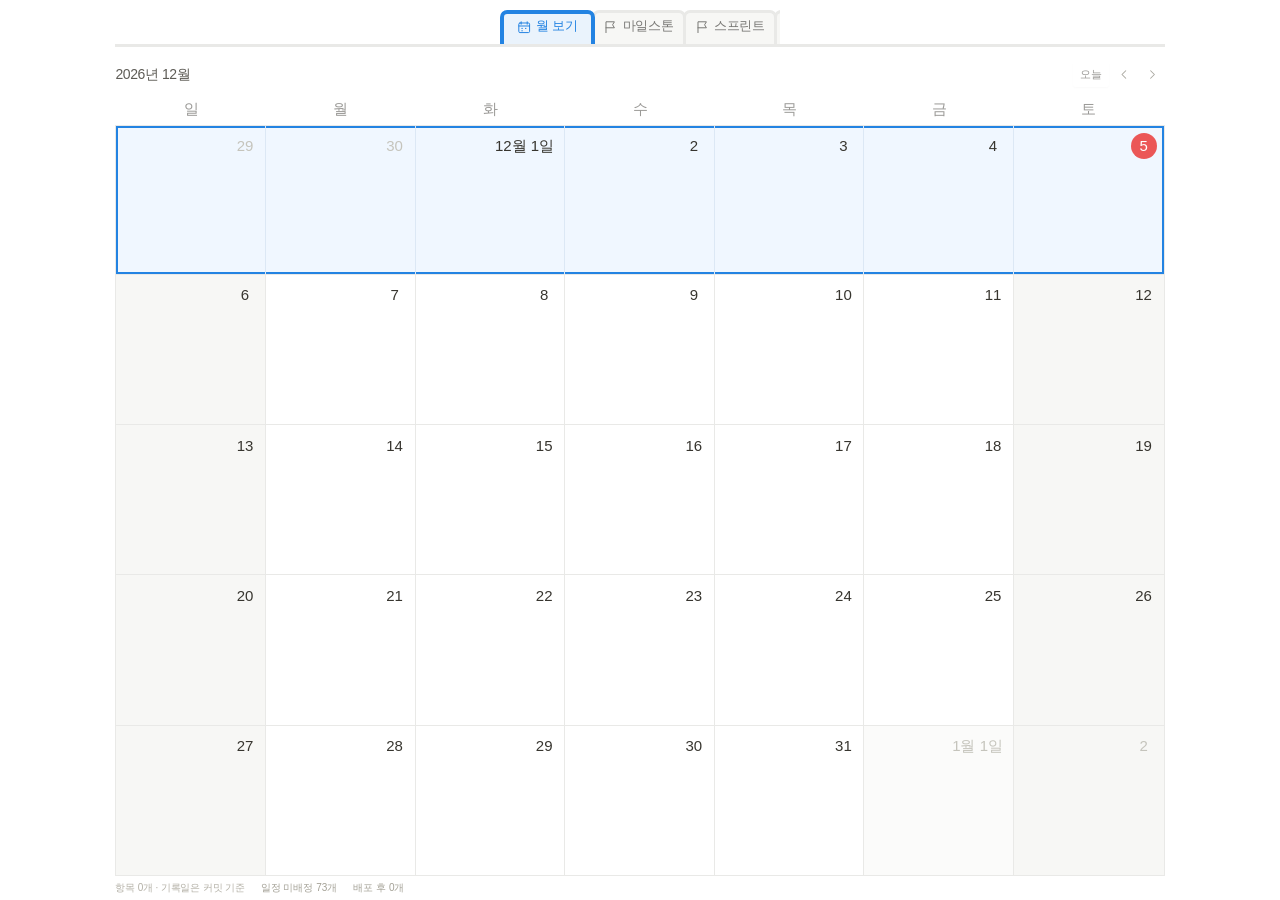
<file: board/index.html>
<!doctype html>
<html lang="ko"><head><meta charset="utf-8"/><meta name="viewport" content="width=device-width,initial-scale=1"/><title>뒤끝 백엔드 · 프로젝트 아카이브</title><script type="module" crossorigin src="./assets/main-publication-3b190b69f267-4a11f0ab2ca8.js"></script><link rel="stylesheet" crossorigin href="./assets/main-publication-3b190b69f267-4a11f0ab2ca8.css"/></head><body><div id="app"></div></body></html>
</file>
<file: board/assets/main-publication-3b190b69f267-4a11f0ab2ca8.css>
:root{--font: ui-sans-serif, -apple-system, BlinkMacSystemFont, "Segoe UI", "Apple SD Gothic Neo", sans-serif;--bg: #ffffff;--surface: #f7f7f5;--ink: #37352f;--secondary: #787774;--muted: #9b9a97;--line: #e9e9e7;--accent: #2383e2;--accent-soft: #eaf3fc;--workspace: #37352f;--done: #448361;--done-soft: #dbeddb;--doing: #337ea9;--review: #9065b0;--waiting: #c4554d;--danger: #eb5757;--radius: var(--radius-3);--space-1: 4px;--space-2: 8px;--space-3: 12px;--space-4: 16px;--space-5: 24px;--space-6: 32px}:root{--hover: #f1f1ef;--placeholder: #b4b4b0;--destructive: #d44c47;--destructive-soft: #fff0ee;--quote-line: #f1d998;--avatar: #32835c;--status-todo-bg: #f1f0ed;--status-done-ink: #4b7852;--status-doing-bg: #d3e5ef;--status-doing-ink: #376c8b;--status-review-bg: #e8deee;--status-review-ink: #805a99;--status-blocked-bg: #ffe2dd;--status-blocked-ink: #a35b50;--text-11: 11px;--text-12: 12px;--text-13: 13px;--text-14: 14px;--text-15: 15px;--text-16: 16px;--text-22: 22px;--text-28: 28px;--text-34: 34px;--radius-3: 3px;--radius-4: 4px;--radius-5: 5px;--radius-6: 6px;--radius-8: 8px;--radius-12: 12px;--focus-ring: 2px solid var(--accent);--focus-offset: 3px;--focus-soft: #2383e244}*{box-sizing:border-box}*::-webkit-scrollbar{width:0}body{margin:0;background:var(--bg);font:13px/1.6 var(--font);color:var(--ink);letter-spacing:-.015em}button,input,select,textarea{font:inherit;color:inherit}button{cursor:pointer;border:0;background:none}button,a,input,select,textarea{touch-action:manipulation}button:focus-visible,a:focus-visible,input:focus-visible,select:focus-visible,textarea:focus-visible{outline:var(--focus-ring);outline-offset:var(--focus-offset)}a{color:inherit;text-decoration:none}h1,h2,h3,p{margin:0}h1{font-size:var(--text-22);line-height:1.4;letter-spacing:-.04em;font-weight:650}h2{font-size:var(--text-16);font-weight:650;letter-spacing:-.03em}h3{font-size:var(--text-13);font-weight:600}svg{vertical-align:middle;flex:none}small,.small{font-size:var(--text-11)}.muted{color:var(--muted)}.secondary{color:var(--secondary)}.mono{font:10px/1.7 ui-monospace,SFMono-Regular,monospace;letter-spacing:-.025em;color:var(--muted)}.push{flex:1}.button{display:inline-flex;align-items:center;justify-content:center;gap:7px;min-height:34px;padding:6px 12px;border:1px solid var(--line);border-radius:var(--radius);font-size:var(--text-12);background:var(--bg);white-space:nowrap}.button:hover{background:var(--surface)}.button.primary{background:var(--accent);color:#fff;border-color:var(--accent)}.button.primary:hover{filter:brightness(.96)}.button.danger{color:var(--danger);border-color:transparent}.button.danger:hover{background:#faeff0}.icon-button{display:inline-flex;align-items:center;justify-content:center;width:30px;height:30px;color:var(--muted);border-radius:var(--radius);padding:0}.icon-button:hover{background:var(--surface);color:var(--ink)}.tick{width:14px;height:14px;border:1px solid #c8ced8;border-radius:var(--radius-3);display:inline-flex;align-items:center;justify-content:center;flex:none;padding:0;background:#fff}.tick.checked{border-color:var(--done);background:var(--done);color:#fff}.tag{font-size:10px;padding:3px 7px;background:#edf0f6;color:var(--secondary);border-radius:var(--radius-3);white-space:nowrap}.topbar{height:30px;background:var(--workspace);color:#c7cbd4;display:flex;align-items:center;justify-content:space-between;padding:0 24px;font-size:10px}.topbar strong{font-size:var(--text-11);letter-spacing:.04em;color:#f4f5f8;font-weight:600}.user-badge{display:inline-flex;align-items:center;gap:7px}.user-circle{height:18px;width:18px;display:inline-grid;place-items:center;border-radius:50%;background:#5c6375;color:#fff;font-size:9px}.project-banner{display:flex;align-items:center;justify-content:space-between;padding:21px 26px 19px;background:#fff}.project-banner h1{font-size:var(--text-28);letter-spacing:-.05em;font-weight:650}.draft{font-size:10px;color:var(--muted);padding:3px 7px;border:1px solid var(--line);border-radius:var(--radius-3)}.project-nav{display:flex;gap:22px;align-items:center;padding:0 26px;border-bottom:1px solid var(--line);background:#fff}.project-nav a{display:flex;align-items:center;gap:7px;font-size:var(--text-12);color:var(--secondary);padding:11px 2px 12px;border-bottom:2px solid transparent}.project-nav a.active{border-bottom-color:var(--accent);color:var(--accent);font-weight:600}.project-nav .nav-context{margin-left:auto;font-size:10px;color:var(--muted)}.workspace-layout{display:grid;grid-template-columns:minmax(0,1fr) 180px}.workspace-main{min-width:0;padding:22px 24px 28px}.scope-side{border-left:1px solid var(--line);background:#fcfcfe;padding:25px 14px;min-height:calc(100svh - 158px)}.side-label{font-size:var(--text-11);font-weight:600;color:var(--secondary);margin-bottom:13px}.scope-filter{width:100%;padding:8px;text-align:left;border-radius:var(--radius-3);display:flex;gap:9px;align-items:center;color:var(--secondary);font-size:var(--text-11);margin:3px 0}.scope-filter.active{color:var(--accent);background:var(--accent-soft)}.scope-filter>span:first-child{font:10px ui-monospace,monospace;color:var(--muted)}.scope-filter.active>span:first-child{color:var(--accent)}.scope-filter>span:last-child{margin-left:auto;color:var(--muted);font-size:10px}.my-filter{display:flex;align-items:center;gap:7px;margin:22px 0 24px;font-size:var(--text-11);color:var(--secondary);cursor:pointer}.my-filter input{accent-color:var(--accent);margin:0;width:13px;height:13px}.legend{border-top:1px solid var(--line);padding-top:15px;margin-top:22px;font-size:10px;color:var(--muted)}.legend>div{display:flex;align-items:center;gap:7px;margin:10px 0}.legend-week{width:17px;height:10px;background:var(--accent-soft);border:1px solid #b7c7ee;border-radius:2px}.legend-today{display:inline-block;width:13px;height:13px;border-radius:50%;background:var(--accent)}.side-progress{font-size:10px;color:var(--muted);margin-top:28px;padding-top:17px;border-top:1px solid var(--line)}.side-progress strong{font-size:20px;font-weight:550;color:var(--secondary);display:block}.page-header{display:flex;justify-content:space-between;align-items:center;gap:var(--space-4);margin-bottom:19px}.page-header .meta{font-size:var(--text-11);color:var(--muted);margin-top:5px}.segmented{display:inline-flex;align-items:center;border:1px solid var(--line);padding:3px;border-radius:var(--radius-3);background:#fff}.segmented button{padding:5px 11px;font-size:var(--text-11);color:var(--secondary);min-height:28px;border-radius:2px}.segmented button.active{color:var(--accent);background:var(--accent-soft);font-weight:550}.calendar-toolbar{display:flex;align-items:center;gap:var(--space-2);margin-bottom:var(--space-4)}.calendar-toolbar h2{font-size:18px;font-weight:600;margin-right:9px;min-width:128px}.calendar-toolbar .button{min-height:30px;font-size:var(--text-11);padding:4px 10px}.calendar-toolbar .period-note{font-size:10px;color:var(--muted);margin-left:auto}.calendar-frame{border:1px solid var(--line);border-radius:var(--radius-3);overflow:hidden;background:#fff}.calendar-weekdays{display:grid;grid-template-columns:43px repeat(7,minmax(0,1fr));background:var(--surface);border-bottom:1px solid var(--line);font-size:10px;color:var(--muted)}.calendar-weekdays>span{text-align:center;padding:8px;border-right:1px solid var(--line)}.calendar-weekdays>span:last-child{border:0}.calendar-row{display:grid;grid-template-columns:43px repeat(7,minmax(0,1fr));border-bottom:1px solid var(--line);min-height:104px}.calendar-row:last-child{border-bottom:0}.calendar-row.current-week{background:#f6f8ff;box-shadow:inset 0 1px #b7c7ee,inset 0 -1px #b7c7ee;position:relative}.calendar-row.current-week:before{content:"";position:absolute;inset:0 auto 0 0;width:2px;background:var(--accent)}.week-index{display:flex;flex-direction:column;align-items:center;justify-content:center;gap:5px;border-right:1px solid var(--line);color:var(--muted);font-size:10px;padding:0;align-self:stretch;background:#fcfcfd}.week-index b{font-size:10px;font-weight:500}.week-index small{font-size:8px}.current-week .week-index{color:var(--accent);background:var(--accent-soft)}.calendar-cell{padding:6px 7px 8px;border-right:1px solid var(--line);min-width:0;min-height:104px}.calendar-cell:last-child{border-right:0}.calendar-cell.outside{background:#fafbfc;color:#b1b7c2}.calendar-cell.today{outline:1px solid #9db4ed;outline-offset:-1px;background:#f0f4ff}.date-head{display:flex;align-items:center;gap:5px;justify-content:space-between;margin-bottom:7px;min-height:24px}.date-button{height:23px;min-width:23px;display:inline-flex;align-items:center;justify-content:center;font-size:var(--text-11);color:var(--secondary);padding:0 4px;border-radius:50%}.outside .date-button{color:#b8bec8}.today .date-button{background:var(--accent);color:var(--bg)}.today-label{font-size:8px;color:var(--accent)}.calendar-task{display:flex;align-items:flex-start;gap:5px;padding:5px 4px;margin:3px 0;background:#fff;border:1px solid #e6eaf2;border-radius:var(--radius-3);box-shadow:0 1px 1px #28364e03}.calendar-task .tick{width:11px;height:11px;margin-top:3px}.calendar-task .tick svg{width:9px;height:9px}.calendar-task>button:not(.tick){padding:0;min-width:0;text-align:left;font-size:10px;line-height:1.7;color:var(--ink);overflow-wrap:anywhere}.calendar-task.done>button:not(.tick){text-decoration:line-through;color:var(--muted)}.calendar-task.blocked{border-left:2px solid #c8ab6b}.calendar-task.doing{border-left:2px solid var(--doing)}.calendar-footer{display:flex;align-items:center;gap:13px;font-size:10px;color:var(--muted);padding-top:13px}.calendar-footer>button{font-size:10px;color:var(--secondary);padding:0;border-bottom:1px dotted #c8ced9}.progress{width:100%;height:4px;background:var(--line);border-radius:var(--radius-6);overflow:hidden;margin-top:8px}.progress>span{display:block;height:100%;background:var(--accent);border-radius:var(--radius-6)}.roadmap{max-width:1100px;margin:5px 0}.milestone-group{display:grid;grid-template-columns:42px minmax(0,1fr);gap:17px}.milestone-rail{display:flex;align-items:center;flex-direction:column}.milestone-rail>span{font:10px ui-monospace,monospace;display:grid;place-items:center;width:32px;height:32px;border:1px solid var(--line);border-radius:50%;color:var(--secondary);background:#fff}.rail-line{width:1px;background:var(--line);flex:1}.milestone-body{border:1px solid var(--line);border-radius:var(--radius-3);background:#fff;margin-bottom:21px;overflow:hidden}.milestone-title{display:flex;align-items:center;justify-content:space-between;padding:17px 20px;border-bottom:1px solid var(--line)}.milestone-title h2{font-size:var(--text-15);margin-bottom:var(--space-1)}.milestone-title small{font-size:10px;color:var(--muted)}.milestone-progress{width:130px;font-size:10px;color:var(--muted);text-align:right}.milestone-task{display:grid;grid-template-columns:63px minmax(0,1fr) minmax(78px,120px) 15px;gap:var(--space-3);width:100%;text-align:left;padding:12px 20px;border-bottom:1px solid var(--line);font-size:var(--text-12)}.milestone-task[data-action=parent]{grid-template-columns:63px minmax(0,1fr) minmax(78px,120px)}.milestone-task[data-action=parent]>.status-badge{justify-self:end}.milestone-task:last-child{border:0}.milestone-task:hover{background:var(--surface)}.milestone-task>svg{color:var(--muted)}.week-toolbar{display:flex;align-items:center;gap:10px;margin-bottom:20px}.week-toolbar>h2{font-size:17px;margin:0 10px 0 0}.week-toolbar .button{font-size:var(--text-11);min-height:30px}.week-toolbar input{border:1px solid var(--line);border-radius:var(--radius-3);padding:5px 8px;font-size:var(--text-11);max-width:135px;color:var(--secondary);background:#fff}.week-legend{display:flex;align-items:center;gap:10px;margin-left:auto;font-size:10px;color:var(--muted)}.board-scroll{overflow-x:auto;padding-bottom:5px}.day-grid{display:grid;grid-template-columns:repeat(7,minmax(155px,1fr));min-width:1130px;border:1px solid var(--line);border-radius:var(--radius-3);background:#fff;overflow:hidden}.day-col{border-right:1px solid var(--line);min-width:0;background:var(--surface)}.day-col:last-child{border-right:0}.day-col.weekend{background:#f2f4f7}.day-col.current-day{background:#f2f5ff}.day-header{display:flex;align-items:center;gap:7px;width:100%;padding:15px 12px;border-bottom:1px solid var(--line);font-size:var(--text-11);text-align:left;color:var(--secondary);background:#fff}.day-header>strong{font-size:17px;font-weight:550}.day-header .day-num{margin-left:auto;font-size:10px;color:var(--muted)}.current-day .day-header{background:var(--accent-soft);color:var(--accent);border-top:2px solid var(--accent);padding-top:13px}.day-cards{padding:9px;min-height:460px;display:flex;flex-direction:column;gap:10px}.work-card{display:block;text-align:left;background:#fff;border:1px solid var(--line);border-radius:var(--radius-3);padding:13px 11px 11px;min-width:0;box-shadow:0 1px 2px #24354d05}.work-card:hover{border-color:#bdcae5;box-shadow:0 2px 5px #28354d07}.card-top{display:flex;align-items:center;justify-content:space-between;gap:5px;margin-bottom:11px}.card-top .mono{font-size:9px}.work-card h3{font-size:var(--text-12);line-height:1.8;font-weight:500}.card-footer{display:flex;align-items:center;justify-content:space-between;margin-top:18px;font-size:9px;color:var(--muted)}.card-footer .owner{background:#f1f3f7;border-radius:var(--radius-3);padding:2px 5px;font-size:9px}.add-task{display:flex;align-items:center;gap:5px;width:100%;padding:10px 5px;font-size:var(--text-11);color:var(--muted);text-align:left;border:1px dashed #dbe0e8;border-radius:var(--radius-3);margin-top:3px}.add-task:hover{border-color:var(--accent);color:var(--accent)}.empty-day{font-size:10px;color:#b2b8c3;text-align:center;padding:34px 0 18px}.breadcrumb{display:flex;gap:7px;align-items:center;color:var(--muted);font-size:var(--text-11);margin-bottom:20px}.breadcrumb>a{color:var(--secondary)}.breadcrumb>a:hover{color:var(--accent)}.daily-workspace{display:grid;grid-template-columns:185px minmax(0,1fr) 285px;min-height:calc(100svh - 242px);border:1px solid var(--line);border-radius:var(--radius-3);overflow:hidden}.daily-list{border-right:1px solid var(--line);background:#fafbfc;padding:17px 12px}.daily-list-head{display:flex;justify-content:space-between;align-items:center;margin-bottom:17px;padding:0 4px}.daily-list-head strong{font-size:var(--text-12);font-weight:550}.daily-list-item{width:100%;display:block;text-align:left;padding:12px 9px;margin-bottom:5px;border-radius:var(--radius-3);font-size:var(--text-11);line-height:1.8;color:var(--secondary);border:1px solid transparent}.daily-list-item.active{background:var(--accent-soft);border-color:#d9e2f9;color:var(--accent)}.daily-list-item small{display:block;font:9px ui-monospace,monospace;color:var(--muted);margin-bottom:5px}.daily-list-item>.status{margin-top:9px}.daily-document{min-width:0;padding:30px 32px 50px;background:#fff}.document-top{display:flex;justify-content:space-between;align-items:center;gap:var(--space-3);margin-bottom:19px}.document-top .mono{font-size:10px}.daily-document h1{font-size:25px;line-height:1.5;font-weight:650;letter-spacing:-.05em;margin-bottom:var(--space-5)}.doc-properties{display:grid;grid-template-columns:65px 1fr;gap:11px 12px;font-size:var(--text-11);color:var(--muted);border-bottom:1px solid var(--line);padding-bottom:25px;margin-bottom:29px}.doc-properties dd{margin:0;color:var(--secondary)}.doc-properties dt{padding-top:3px}.doc-section{margin:0 0 29px}.doc-section h2{font-size:var(--text-14);font-weight:600;margin-bottom:13px}.doc-section p{font-size:var(--text-13);line-height:2.1;white-space:pre-wrap;word-break:keep-all;overflow-wrap:anywhere;min-height:24px}.doc-placeholder{font-size:var(--text-12);color:#b4bac5;line-height:2}.doc-section mark{color:inherit;background:#e7efff;border-bottom:1px solid #b3c8f4;cursor:pointer}.doc-section mark.flash{background:#d7e5ff;outline:2px solid #b3c8f4}.comments-pane{background:#fcfcfe;border-left:1px solid var(--line);padding:21px 18px;min-width:0}.comments-header{display:flex;align-items:center;justify-content:space-between;margin-bottom:var(--space-5)}.comments-header h2{font-size:var(--text-13)}.comments-header>span{font-size:10px;color:var(--muted)}.comment-empty{font-size:var(--text-11);color:#a6aebb;line-height:1.9;margin:25px 0 30px}.comment-item{margin:0 0 21px;border-bottom:1px solid var(--line);padding-bottom:18px}.comment-byline{display:flex;align-items:center;gap:7px;font-size:var(--text-11)}.comment-avatar{width:20px;height:20px;border-radius:50%;background:#e6ebf6;color:#6a7ba5;display:grid;place-items:center;font-size:9px}.comment-byline time{font-size:9px;color:var(--muted);margin-left:auto}.comment-byline .icon-button{width:19px;height:19px;color:#acb2bd}.comment-quote{display:block;width:100%;text-align:left;border-left:2px solid #c6d4f2;padding:6px 9px;margin:12px 0 9px;background:#f1f5fe;font-size:10px;line-height:1.8;color:#7184ac;white-space:pre-wrap;overflow-wrap:anywhere}.comment-body{font-size:var(--text-12);white-space:pre-wrap;overflow-wrap:anywhere;line-height:1.9}.comment-composer{margin-top:20px}.comment-composer textarea{width:100%;min-height:94px;border:1px solid var(--line);background:#fff;border-radius:var(--radius-3);resize:vertical;padding:10px;font-size:var(--text-12);line-height:1.9;color:var(--ink)}.comment-composer textarea::placeholder{color:#b0b7c4;font-size:var(--text-11)}.composer-actions{display:flex;justify-content:flex-end;margin-top:8px;gap:7px}.composer-quote{position:relative;margin-bottom:10px;padding-right:12px}.composer-quote .comment-quote{margin:0}.composer-quote>.icon-button{position:absolute;top:0;right:-7px;width:20px;height:20px;background:#f1f5fe}.quote-help{font-size:10px;color:#a0a9b8;line-height:1.8;margin-top:12px}.selection-action{position:fixed;z-index:25;box-shadow:0 4px 20px #29374f25;background:var(--workspace);color:#fff;border-radius:var(--radius-4);padding:7px 11px;font-size:var(--text-11);display:flex;align-items:center;gap:6px;border:1px solid #ffffff11}.workspace-layout.daily-mode{display:block}.daily-mode .scope-side{display:none}.daily-mode .workspace-main{padding:20px 24px 30px}.empty-content{display:flex;align-items:center;justify-content:center;min-height:300px;flex-direction:column;gap:15px;color:var(--muted);font-size:var(--text-12)}.empty-content>.button{color:var(--ink)}dialog{border:0;padding:0;background:#fff;color:var(--ink);border-radius:var(--radius-6);box-shadow:0 18px 90px #1f304330;max-width:calc(100vw - 36px);max-height:calc(100svh - 48px)}dialog::backdrop{background:#27334445;backdrop-filter:blur(1px)}.task-modal{width:660px;overflow:auto}.modal-inner{padding:24px 28px}.modal-top{display:flex;align-items:center;justify-content:space-between;gap:15px;margin-bottom:17px}.modal-context{font-size:10px;color:var(--muted);margin-bottom:10px;line-height:1.8}.modal-title{font-size:var(--text-22);font-weight:650;line-height:1.6;letter-spacing:-.035em;margin-bottom:var(--space-5)}.modal-meta{display:grid;grid-template-columns:1fr 1fr;gap:15px 28px;border-bottom:1px solid var(--line);padding-bottom:24px;margin-bottom:var(--space-5)}.modal-field{font-size:var(--text-12);color:var(--secondary)}.modal-field>span:first-child{display:block;font-size:10px;color:var(--muted);margin-bottom:7px}.modal-description{font-size:var(--text-13);line-height:1.9;white-space:pre-wrap;overflow-wrap:anywhere}.modal-section{margin-top:20px}.modal-section>h3{font-size:var(--text-11);color:var(--muted);font-weight:500;margin-bottom:9px}.modal-footer{display:flex;align-items:center;gap:var(--space-2);border-top:1px solid var(--line);padding:17px 24px;background:#fcfcfd}.modal-footer .spacer{flex:1}.modal-title-input{display:block;width:100%;border:1px solid var(--line);padding:9px 11px;border-radius:var(--radius-3);font-size:20px;font-weight:600;line-height:1.6;letter-spacing:-.035em}.modal-field>input,.modal-field>select{display:block;width:100%;border:1px solid var(--line);padding:7px 9px;border-radius:var(--radius-3);background:#fff;font-size:var(--text-12);min-height:34px}.modal-field>textarea{display:block;width:100%;min-height:88px;resize:vertical;border:1px solid var(--line);padding:9px 10px;border-radius:var(--radius-3);font-size:var(--text-12);line-height:1.9}.modal-field.full{grid-column:1/-1}.edit-title-label{display:block;font-size:10px;color:var(--muted);margin-bottom:var(--space-2)}.edit-grid{display:grid;grid-template-columns:1fr 1fr;gap:18px 22px;margin-top:23px}.form-error{font-size:var(--text-11);color:var(--danger);margin-top:12px;min-height:17px}.goal-modal{width:620px}.goal-child{display:flex;align-items:center;gap:var(--space-3);text-align:left;width:100%;padding:13px 0;border-bottom:1px solid var(--line)}.goal-child:last-child{border:0}.goal-child strong{font-size:var(--text-12);font-weight:450;flex:1}.goal-child>.mono{font-size:9px}.undated-list{max-height:55svh;overflow:auto}#toast{position:fixed;bottom:22px;left:50%;transform:translate(-50%);background:var(--workspace);color:#fff;padding:10px 17px;border-radius:var(--radius-5);font-size:var(--text-12);z-index:50;box-shadow:0 6px 25px #1d2b3e25;max-width:90vw}#toast.error{background:#97545a}[hidden]{display:none!important}@media(min-width:1700px){.calendar-row,.calendar-cell{min-height:117px}.workspace-main{padding:24px 28px}.calendar-task>button:not(.tick){font-size:var(--text-11)}.calendar-task{padding:6px}.scope-side{padding-left:17px;padding-right:17px}.daily-workspace{grid-template-columns:200px minmax(0,1fr) 310px}.daily-document{padding:34px 42px}}@media(max-width:1200px){.workspace-layout{grid-template-columns:minmax(0,1fr) 155px}.scope-side{padding:22px 9px}.scope-filter{font-size:10px;padding:7px 6px}.scope-filter>span:first-child{font-size:9px}.workspace-main{padding:20px 16px}.calendar-cell{padding:5px}.calendar-task>button:not(.tick){font-size:9px}.calendar-task{gap:var(--space-1);padding:4px 3px}.calendar-row,.calendar-cell{min-height:105px}.daily-workspace{grid-template-columns:160px minmax(0,1fr) 250px}.daily-document{padding:25px 22px}.daily-document h1{font-size:var(--text-22)}.comments-pane{padding:20px 14px}.daily-list{padding:15px 8px}.daily-list-item{font-size:10px}.week-toolbar .week-legend,.calendar-toolbar .period-note{display:none}.project-banner h1{font-size:26px}}@media(max-width:900px){.workspace-layout{display:block}.scope-side{border:0;border-top:1px solid var(--line);padding:15px 20px;min-height:0;display:flex;gap:6px;align-items:center;flex-wrap:wrap;background:#fcfcfe}.scope-side .side-label{margin:0 8px 0 0}.scope-filter{width:auto;margin:0;font-size:10px;gap:5px}.scope-filter>span:last-child{display:none}.scope-side .my-filter{margin:5px 10px;font-size:10px}.scope-side .legend,.scope-side .side-progress{display:none}.daily-workspace{grid-template-columns:145px minmax(0,1fr)}.comments-pane{grid-column:1/-1;border-left:0;border-top:1px solid var(--line);padding:22px}.daily-document{padding:24px}.calendar-task>button:not(.tick){font-size:10px}.day-grid{min-width:1100px}.calendar-row,.calendar-cell{min-height:105px}}@media(max-width:600px){.project-banner{padding:18px 16px 15px}.project-banner h1{font-size:23px}.topbar{padding:0 16px;height:28px}.project-nav{padding:0 16px;gap:20px}.project-nav a{font-size:var(--text-12);padding:10px 1px}.project-nav .nav-context{display:none}.workspace-main,.daily-mode .workspace-main{padding:18px 12px 24px}.page-header{align-items:center;gap:var(--space-2);margin-bottom:15px}.page-header h1{font-size:20px}.page-header .meta{font-size:9px}.segmented button{font-size:10px;padding:4px 8px;min-height:26px}.calendar-toolbar{gap:3px;margin-bottom:var(--space-3)}.calendar-toolbar h2{font-size:var(--text-16);min-width:109px;margin-right:1px}.calendar-toolbar .button{font-size:10px;padding:3px 8px}.calendar-frame{overflow:auto}.calendar-weekdays,.calendar-row{grid-template-columns:32px repeat(7,minmax(89px,1fr));min-width:655px}.calendar-row,.calendar-cell{min-height:110px}.calendar-weekdays>span{padding:7px}.calendar-cell{padding:5px}.calendar-task>button:not(.tick){font-size:9px}.week-index b{font-size:9px}.week-index small{font-size:7px}.calendar-footer{gap:10px;flex-wrap:wrap;font-size:9px}.calendar-footer>button{font-size:9px}.scope-side{padding:12px;gap:3px}.scope-side .side-label{width:100%;font-size:10px;margin-bottom:7px}.scope-filter{font-size:9px;padding:6px}.scope-side .my-filter{margin-left:auto}.week-toolbar{flex-wrap:wrap;gap:7px}.week-toolbar>h2{font-size:var(--text-15)}.week-toolbar .week-date{font-size:10px}.week-toolbar input{margin-left:auto;max-width:127px}.day-grid{min-width:1050px}.day-cards{min-height:420px}.milestone-group{grid-template-columns:29px minmax(0,1fr);gap:9px}.milestone-rail>span{height:25px;width:25px;font-size:9px}.milestone-title{padding:14px}.milestone-title h2{font-size:var(--text-13)}.milestone-title small{font-size:9px}.milestone-progress{width:85px;font-size:9px}.milestone-task{grid-template-columns:minmax(0,1fr) 78px 12px;gap:var(--space-2);padding:11px 13px;font-size:10px}.milestone-task[data-action=parent]{grid-template-columns:minmax(0,1fr) 78px}.milestone-task>.mono{display:none}.daily-workspace{display:block;border:0;overflow:visible}.daily-list{border:1px solid var(--line);border-radius:var(--radius-3);display:flex;align-items:center;gap:var(--space-2);overflow:auto;padding:9px;margin-bottom:15px;white-space:nowrap}.daily-list-head{margin:0;flex:none;gap:7px;padding:0 5px}.daily-list-item{margin:0;min-width:160px;max-width:220px;font-size:10px;white-space:normal;padding:8px;flex:none}.daily-list-item small{font-size:8px;margin:0}.daily-list-item>.status{display:none}.daily-document{padding:20px 8px 22px}.daily-document h1{font-size:24px}.doc-properties{grid-template-columns:59px 1fr;gap:10px;font-size:var(--text-11);margin-bottom:26px}.doc-section p{font-size:var(--text-13);line-height:2.1;word-break:normal}.comments-pane{border:1px solid var(--line);border-radius:var(--radius-3);padding:20px 17px;margin-top:15px}.breadcrumb{font-size:10px;gap:5px;flex-wrap:wrap;margin-bottom:14px}.breadcrumb .mono{display:none}.modal-inner{padding:20px}.modal-title{font-size:20px}.modal-meta{gap:16px 18px}.modal-footer{padding:14px 16px;gap:6px}.modal-footer .button{font-size:var(--text-11);padding:6px 10px}.edit-grid{grid-template-columns:1fr;gap:var(--space-4)}.modal-field.full{grid-column:auto}.modal-title-input{font-size:18px}.goal-child{gap:var(--space-2)}.goal-child>.mono{display:none}.goal-child strong,.selection-action{font-size:var(--text-11)}}@media(prefers-reduced-motion:reduce){*,*:before,*:after{scroll-behavior:auto!important;animation:none!important;transition:none!important}}@media(min-width:601px){.calendar-row,.calendar-cell{min-height:78px}.calendar-task{padding:4px 3px;margin:2px 0}.date-head{margin-bottom:var(--space-1)}.calendar-toolbar{margin-bottom:var(--space-3)}.page-header{margin-bottom:15px}.calendar-task>button:not(.tick){font-size:10px}.calendar-weekdays>span{padding:6px}.calendar-footer{padding-top:10px}}body{font:14px/1.6 var(--font);letter-spacing:-.012em;background:var(--bg)}.notion-sidebar{position:fixed;inset:0 auto 0 0;width:230px;display:flex;flex-direction:column;background:var(--surface);border-right:1px solid #efefed;z-index:12;padding:12px 8px;color:var(--secondary)}.notion-account{display:flex;align-items:center;gap:9px;padding:6px 8px 21px;min-height:42px;color:var(--ink);font-size:var(--text-14)}.notion-account strong{font-weight:600}.notion-workspace-icon{background:#e8e8e6;color:#686761;display:grid;place-items:center;border-radius:var(--radius-4);height:23px;width:23px;font:600 15px Georgia}.notion-space-label{padding:16px 11px 7px;font-size:var(--text-11);color:#a5a5a0;font-weight:500}.notion-project-name{display:flex;align-items:center;gap:6px;padding:7px 8px;font-size:var(--text-12);color:#686762;font-weight:500}.notion-project-name>svg{color:#adada8;width:10px}.notion-project-icon{height:18px;width:18px;background:#e6e6e3;color:#7d7b74;display:grid;place-items:center;font-size:10px;border-radius:var(--radius-4);margin-right:1px}.notion-page-tree.project-nav{display:block;padding:4px 0 0 23px;border:0;background:none;margin:0}.notion-page-tree a{display:flex;gap:var(--space-2);align-items:center;padding:6px 9px;border:0;font-size:var(--text-13);color:var(--secondary);line-height:1.7;border-radius:var(--radius-4);margin:1px 0;font-weight:450}.notion-page-tree a svg{color:#9b9b95;stroke-width:1.5;width:15px;height:15px}.notion-page-label{display:inline-flex;align-items:center;gap:6px;white-space:nowrap}.notion-page-badge{padding:1px 4px;border-radius:4px;background:#e7f0f7;color:#4b80a5;font-weight:600}.notion-page-tree a:hover{background:#efefec}.notion-page-tree a.active{background:#e9e9e6;color:var(--ink);font-weight:500;border:0}.notion-page-tree .notion-nested-page{font-size:var(--text-11);padding-left:22px;gap:6px;align-items:flex-start}.notion-nested-page>svg{margin-top:3px;width:12px;height:12px}.notion-nested-page>span{min-width:0;overflow:hidden;text-overflow:ellipsis;white-space:nowrap}.notion-sidebar-footer{display:flex;gap:7px;align-items:center;margin-top:auto;padding:15px 12px 5px;font-size:10px;color:#b0b0a9}.notion-private-dot{height:5px;width:5px;border:1px solid #b0b0a9;border-radius:50%}.notion-main{margin-left:230px;min-width:0}.notion-topbar{height:45px;display:flex;gap:10px;align-items:center;padding:0 18px;background:var(--bg);border-bottom:0;font-size:var(--text-12);color:var(--secondary)}.notion-topbar>.icon-button:first-child{color:#a2a29c;width:24px;height:24px}.notion-topbar>.icon-button:first-child:hover{background:var(--hover)}.notion-breadcrumb{display:flex;align-items:center;gap:9px;font-size:var(--text-12);min-width:0}.notion-breadcrumb>span:first-child{font-size:var(--text-11);color:#96968f}.notion-breadcrumb>svg{width:10px;color:#c5c5bf}.notion-breadcrumb #notion-crumb{color:var(--secondary);font-size:var(--text-12);max-width:420px;overflow:hidden;text-overflow:ellipsis;white-space:nowrap}.notion-lock{font-size:var(--text-11);color:#aaa9a1;margin-left:3px}.notion-user{height:22px;width:22px;border-radius:50%;display:grid;place-items:center;background:#e8e7e1;color:#858175;font-size:10px;margin-left:4px}.notion-topbar .top-comment{color:#96968d}.workspace-layout{display:block;position:relative;min-height:calc(100svh - 45px)}.workspace-main{padding:30px 48px 24px;min-width:0;max-width:1800px;margin:auto}.notion-title.page-header{display:block;margin:0 0 21px;padding:0}.notion-title h1{font-size:32px;font-weight:700;letter-spacing:-.045em;line-height:1.4;color:var(--ink)}.notion-database-bar{display:flex;align-items:center;gap:10px;border-bottom:1px solid var(--line);margin:0 0 14px;min-height:39px}.notion-database-bar .segmented{display:flex;border:0;padding:0;background:transparent;gap:13px;border-radius:0;align-self:stretch}.notion-database-bar .segmented button,.notion-view-active{border-radius:0;background:none;color:var(--muted);border-bottom:2px solid transparent;font-size:var(--text-12);font-weight:450;display:flex;align-items:center;gap:5px;padding:7px 1px 10px;min-height:36px}.notion-database-bar .segmented button.active,.notion-view-active{color:var(--ink);border-bottom-color:var(--ink);background:none;font-weight:550}.notion-database-bar .segmented svg{stroke-width:1.5;color:var(--muted)}.notion-database-bar .segmented button.active svg,.notion-view-active svg{color:var(--secondary)}.notion-filter-button{display:flex;align-items:center;gap:5px;font-size:var(--text-11);color:var(--muted);padding:6px;border-radius:var(--radius-3)}.notion-filter-button:hover{background:var(--surface)}.notion-filter-button.filtered{color:var(--accent);background:var(--accent-soft)}.notion-filter-button svg{width:13px;height:13px}.notion-database-bar .button.primary{font-size:var(--text-11);padding:3px 10px;min-height:27px;border-radius:var(--radius-3);margin-bottom:var(--space-1);font-weight:500;box-shadow:inset 0 0 0 1px #00000005}.scope-side{display:none;position:absolute;z-index:15;right:48px;top:132px;width:260px;background:#fff;border:1px solid #ededeb;border-radius:var(--radius-6);box-shadow:0 5px 20px #151d231f,0 1px 4px #151d2314;min-height:0;padding:12px 8px}.scope-open>.scope-side{display:block}.scope-side .side-label{font-size:var(--text-11);color:var(--muted);padding:1px 8px 7px;margin:0}.scope-filter{font-size:var(--text-12);min-height:31px;margin:1px 0;padding:6px 8px;border-radius:var(--radius-3);color:#6f6e69}.scope-filter.active{background:var(--hover);color:var(--ink)}.scope-filter>span:first-child{font-size:10px;color:#aaa9a0}.scope-filter.active>span:first-child{color:#8a8980}.scope-filter>span:last-child{font-size:10px;color:#b6b5ab}.scope-side .my-filter{margin:10px 8px 4px;border-top:1px solid #eee;padding-top:12px;font-size:var(--text-11)}.calendar-toolbar{display:flex;align-items:center;gap:var(--space-1);margin:0 0 11px;min-height:27px}.calendar-toolbar h2{font-size:var(--text-14);font-weight:500;line-height:1.5;margin:0 auto 0 0;color:#5e5c56;order:0}.calendar-toolbar .button{min-height:25px;padding:2px 7px;font-size:var(--text-11);background:none;border:0;order:1;color:var(--muted)}.calendar-toolbar .icon-button{order:2;width:24px;height:24px;color:#aaa9a1}.calendar-toolbar .button:hover,.calendar-toolbar .icon-button:hover{background:#f4f4f1}.calendar-frame{border-radius:0;overflow:hidden}.calendar-weekdays{display:grid;grid-template-columns:repeat(7,minmax(0,1fr));background:#fff;border:0;min-width:0}.calendar-weekdays>span{border:0}.calendar-row{display:grid;grid-template-columns:repeat(7,minmax(0,1fr));border-bottom:1px solid var(--line);min-height:0;position:relative}.calendar-row.current-week{background:#f0f7ff;box-shadow:inset 0 0 0 2px #2383e2;z-index:1}.calendar-row.current-week .calendar-cell{background:transparent;border-right-color:#dce8f5}.calendar-row.current-week:before{display:none}.week-index{display:none}.calendar-cell{border-right:1px solid var(--line);min-height:0;min-width:0;overflow:auto}.calendar-cell.outside{background:#fbfbfa;color:#cac9c1}.calendar-cell.today{background:transparent;outline:none}.date-head{justify-content:flex-end;gap:6px;margin:0 0 5px}.date-button{font-weight:450;padding:0 3px}.outside .date-button{color:#c5c4bc}.today .date-button{color:var(--bg);border:0}.notion-week-tag{display:inline-flex;margin-right:auto;padding:0;background:none}.calendar-task{box-shadow:0 1px 1px #37352f07;border:1px solid var(--line);border-radius:var(--radius-3);margin:2px 0;background:#fff;align-items:flex-start}.calendar-task>button:not(.tick){font-weight:450;color:var(--ink);min-width:0;white-space:normal;overflow-wrap:anywhere;text-align:left}.calendar-task .tick{width:11px;height:11px;border:1px solid #d3d2cb;margin-top:2px;border-radius:2px}.calendar-task .tick.checked{background:var(--accent);border-color:var(--accent);color:#fff}.calendar-task.doing,.calendar-task.blocked{border-left:1px solid var(--line)}.calendar-task.done>button:not(.tick){color:#b0aea4}.calendar-footer{font-size:10px;color:#b3b0a6;padding-top:10px;gap:var(--space-4)}.calendar-footer>button{font-size:10px;color:#a3a095;border-bottom:0}.calendar-footer>button:hover{color:#6d695e;text-decoration:underline}.button{border-radius:var(--radius-3);min-height:30px;padding:5px 11px;font-size:var(--text-12);border-color:#e1e1dc;box-shadow:0 1px 2px #15151506;color:var(--secondary)}.button.primary{border-color:var(--accent);background:var(--accent);color:var(--bg)}.button.danger{box-shadow:none;color:#d06d64;border-color:transparent}.button.danger:hover{background:#fdf0ee}.mono{color:var(--muted)}.roadmap{margin-top:24px;max-width:none}.milestone-rail>span{color:var(--muted);border-color:var(--line);background:var(--bg);font-size:10px}.rail-line{background:var(--line)}.milestone-body{border-color:var(--line);border-radius:var(--radius-3)}.milestone-title{padding:16px 19px;background:#fcfcfb;border-color:var(--line)}.milestone-title h2{font-size:var(--text-15);font-weight:600;color:var(--secondary)}.milestone-title small{color:var(--muted)}.milestone-progress{font-size:10px;color:var(--muted)}.progress{height:3px;background:#eeece6}.progress>span{background:#a8b5a4}.milestone-task{font-size:var(--text-13);line-height:1.7;border-color:var(--line);padding:12px 19px;gap:14px}.milestone-task:hover{background:#faf9f6}.milestone-task>.mono{color:var(--muted)}.week-toolbar{display:flex;align-items:center;gap:7px;min-height:27px;margin:3px 0 22px}.week-toolbar h2{display:inline-flex;align-items:center;flex-wrap:wrap;gap:6px;font-size:var(--text-13);font-weight:500;color:var(--secondary);margin:0}.sprint-badge{display:inline-flex;align-items:center;flex-shrink:0;padding:2px 7px;border-radius:var(--radius-4);background:var(--status-doing-bg);color:var(--status-doing-ink);font-size:var(--text-11);font-weight:600;line-height:1.5;white-space:nowrap}.week-toolbar .icon-button{height:24px;width:24px;color:var(--muted)}.week-toolbar .week-date{font-size:var(--text-11);color:var(--muted)}.week-toolbar input{border:0;font-size:10px;color:var(--muted);background:none;padding:3px;margin-left:auto;width:123px}.week-toolbar .button{border:0;box-shadow:none;font-size:10px;color:#9d998d;padding:2px 6px;min-height:25px}.week-legend{display:none}.board-scroll{overflow:auto;padding-bottom:20px}.day-grid{display:grid;grid-template-columns:repeat(7,minmax(160px,1fr));gap:17px;border:0;min-width:1230px;border-radius:0;overflow:visible;background:transparent}.day-col,.day-col.weekend,.day-col.current-day{background:transparent;border:0;min-width:0}.day-header{display:flex;align-items:center;gap:5px;border:0;background:none;padding:5px 0 12px;font-size:var(--text-11);min-height:37px;color:var(--muted)}.day-header>span:first-child{background:#f1f1ee;border-radius:var(--radius-3);padding:1px 4px;font-weight:500;font-size:var(--text-11);color:#858176}.day-header>strong{font-size:var(--text-11);font-weight:450;color:var(--muted);margin-right:2px}.day-header .day-num{margin-left:2px;font-size:10px;color:var(--muted)}.current-day .day-header{border:0;background:none;padding-top:5px;color:inherit}.current-day .day-header>span:first-child{color:#4f7d9f;background:#e8f1f7}.current-day .day-header>strong{color:#e07c72}.day-header .today-label{font-size:8px;color:#e09c93}.day-cards{padding:0;min-height:440px;gap:9px}.work-card{display:flex;flex-direction:column;box-shadow:0 1px 2px #37352f10;border:1px solid #e8e7e2;border-radius:var(--radius-3);padding:12px 11px 10px;line-height:1.6}.work-card:hover{border-color:#d8d5cc;box-shadow:0 2px 4px #37352f12;background:var(--bg)}[data-selectable-task]{user-select:none;-webkit-user-select:none;-webkit-touch-callout:none}.calendar-task.task-selected,.work-card.task-selected,.work-card.task-selected:hover{border-color:var(--accent);background:var(--accent-soft);box-shadow:0 0 0 1px var(--accent)}.task-selection-toolbar{position:fixed;z-index:30;bottom:max(20px,env(safe-area-inset-bottom));left:50%;transform:translate(-50%);display:flex;align-items:center;justify-content:center;flex-wrap:wrap;gap:8px;width:max-content;max-width:calc(100vw - 24px);padding:10px 12px;border:1px solid var(--line);border-radius:var(--radius-8);background:var(--bg);box-shadow:0 4px 20px #37352f26;font-size:var(--text-13)}.task-selection-toolbar>span{font-weight:600;white-space:nowrap}.task-selection-toolbar input{min-width:0;max-width:145px;padding:5px;border:1px solid var(--line);border-radius:var(--radius-4);background:var(--bg);color:var(--ink);font:inherit}.task-selection-toolbar .task-selection-delete{color:#c34840}.work-card h3{order:0;font-size:var(--text-13);font-weight:500;color:var(--ink);line-height:1.8;margin-bottom:11px}.card-top{order:1;justify-content:flex-start;margin:0 0 9px}.card-top>.mono{display:none}.card-footer{order:2;font-size:9px;margin-top:0;color:var(--muted);gap:10px}.card-footer>.owner{font-size:9px;color:#9b917d;background:none;padding:0}.card-footer>.owner:before{content:"\b098";font-size:7px;width:14px;height:14px;border-radius:50%;background:#ede9df;color:var(--muted);display:inline-grid;place-items:center;margin-right:5px}.add-task{border:0;box-shadow:none;border-radius:var(--radius-3);padding:5px 3px;margin-top:0;min-height:30px;gap:5px;color:var(--muted);font-size:var(--text-11)}.add-task:hover{background:#f5f3ef;color:#7b7363}.add-task>svg{width:12px;height:12px;stroke-width:1.6}.empty-day{display:none}.daily-mode .workspace-main{padding:22px 32px 50px;max-width:1800px}.daily-workspace{display:grid;grid-template-columns:minmax(0,1fr) 290px;min-height:calc(100svh - 130px);border:0;border-radius:0;overflow:visible}.daily-list{display:none}.daily-document{padding:24px 54px 60px;max-width:880px;width:100%;margin:0 auto;border:0}.daily-document h1{font-size:31px;line-height:1.5;font-weight:700;letter-spacing:-.04em;color:var(--ink);margin:20px 0 22px}.document-top{margin-bottom:14px}.document-top>.mono{font-size:10px;color:var(--muted)}.document-top>.button{border:0;box-shadow:none;padding:3px 5px;font-size:var(--text-11);color:var(--muted)}.doc-properties{grid-template-columns:100px 1fr;border-bottom:0;gap:11px 13px;font-size:var(--text-12);padding:0 0 20px;margin:0 0 25px}.doc-properties dt{font-size:var(--text-11);color:var(--muted);line-height:1.8;padding:0}.doc-properties dd{font-size:var(--text-12);color:var(--secondary);line-height:1.8}.doc-properties dt:before{content:"\2261";font-size:var(--text-14);margin-right:8px;color:#bab3a3}.doc-section{margin:0 0 28px}.doc-section h2{font-size:17px;font-weight:600;margin-bottom:10px;color:var(--ink)}.doc-section p{font-size:var(--text-14);color:var(--ink);line-height:1.95;word-break:normal}.doc-placeholder{font-size:var(--text-13);color:#c0b8a7;line-height:1.9}.doc-section mark{background:#fbecbc;border-bottom:2px solid #edcc73;color:inherit;padding:1px 0}.doc-section mark.flash{background:#f5dfa0;outline:1px solid #e9c86a}.breadcrumb{font-size:var(--text-11);color:var(--muted);gap:6px;margin:3px 0 12px}.breadcrumb a{color:#9b907a}.breadcrumb>.mono{font-size:10px;color:var(--muted)}.comments-pane{background:var(--bg);border-left:1px solid var(--line);padding:26px 17px 30px 22px}.comments-header{margin-bottom:25px}.comments-header h2{font-size:var(--text-13);font-weight:550;color:var(--secondary)}.comments-header>span{font-size:10px;color:#beb29c}.comment-empty{font-size:var(--text-11);color:#c5bba7;margin:24px 0 26px}.comment-item{border:1px solid var(--line);box-shadow:0 2px 4px #53402704;border-radius:var(--radius-4);padding:13px;margin:0 0 15px}.comment-byline{font-size:var(--text-11);color:var(--secondary);gap:7px}.comment-avatar{background:#efe5d3;color:#b09871;width:19px;height:19px;font-size:9px}.comment-byline time{font-size:9px;color:#c1b094}.comment-byline .icon-button{color:#c9bba2}.comment-quote{border-left:2px solid #e3c77f;background:#fffbf0;color:#b19b63;font-size:10px;margin:11px 0 8px;padding:5px 8px}.comment-body{font-size:var(--text-12);color:var(--secondary);line-height:1.9}.comment-composer textarea{border:1px solid var(--line);border-radius:var(--radius-4);padding:10px;font-size:var(--text-12);color:var(--ink);min-height:90px;background:var(--bg)}.comment-composer textarea::placeholder{font-size:var(--text-11);color:#c4b9a4}.comment-composer .button{min-height:27px;padding:3px 10px;font-size:var(--text-11)}.quote-help{font-size:10px;color:#c3b69f}.selection-action{background:var(--bg);color:var(--secondary);box-shadow:0 3px 12px #24211a30;border:1px solid #e2ddd3;padding:7px 10px;border-radius:var(--radius-5);font-size:var(--text-12)}.selection-action>svg{color:#9c927f}.composer-quote>.icon-button{background:#fffbf0}.task-modal{width:860px;border-radius:var(--radius-5);max-width:calc(100vw - 100px);box-shadow:0 15px 80px #211b1530;max-height:calc(100svh - 60px)}dialog::backdrop{background:#24201a66;backdrop-filter:none}.modal-inner{padding:20px 66px 28px}.modal-top{margin:0 -46px 24px;min-height:24px}.modal-top>.mono{font-size:var(--text-11);color:var(--muted)}.modal-top>.icon-button{color:var(--muted)}.modal-context{font-size:var(--text-11);color:var(--muted);margin:4px 0 10px}.modal-title{font-size:31px;line-height:1.5;font-weight:700;color:var(--ink);margin-bottom:var(--space-5);letter-spacing:-.04em}.notion-properties.modal-meta,.notion-properties.edit-grid{display:grid;grid-template-columns:1fr;gap:var(--space-3);border:0;padding:0 0 18px;margin:0 0 18px}.notion-properties>.modal-field{display:grid;grid-template-columns:112px minmax(0,1fr);gap:14px;align-items:center;font-size:var(--text-13);color:var(--secondary);min-height:29px}.notion-properties>.modal-field>span:first-child{display:flex;align-items:center;gap:7px;font-size:var(--text-12);color:var(--muted);margin:0;line-height:1.8}.notion-properties .status{justify-self:start}.notion-properties>div.modal-field>span:last-child{color:var(--secondary);font-size:var(--text-12)}.notion-properties .modal-field>input,.notion-properties .modal-field>select{background:transparent;border:0;border-radius:var(--radius-3);font-size:var(--text-12);padding:5px 8px;margin:0;min-height:29px;color:var(--secondary);max-width:100%}.notion-properties .modal-field>input:hover,.notion-properties .modal-field>select:hover{background:#f7f5f0}.notion-properties .modal-field.full{grid-column:auto}.edit-title-label{display:none}.modal-title-input{font-size:30px;font-weight:700;padding:0 2px 4px;border:0;border-bottom:1px solid var(--line);border-radius:0;line-height:1.5;color:var(--ink);margin:8px 0 24px}.modal-description{font-size:var(--text-14);line-height:2;color:var(--ink)}.modal-section{margin-top:24px}.modal-section h3{font-size:var(--text-14);font-weight:600;color:var(--secondary);margin-bottom:9px}.modal-inner>.edit-grid{gap:18px;margin-top:24px}.modal-inner>.edit-grid .modal-field.full>span{font-size:var(--text-12);color:#aaa08a}.modal-field>textarea{border-color:var(--line);border-radius:var(--radius-3);background:var(--bg);font-size:var(--text-13);color:var(--ink);line-height:1.9}.modal-footer{background:#fff;border-top:1px solid var(--line);padding:14px 22px;gap:7px}.modal-footer .button{font-size:var(--text-11);min-height:29px;padding:4px 11px}.modal-footer .button.danger{color:#d17a6a}.form-error{min-height:0;font-size:var(--text-11);margin-top:10px}.goal-modal{width:680px;border-radius:var(--radius-5)}.goal-modal .modal-inner{padding:22px 30px}.goal-modal .modal-top{margin:0 0 20px}.goal-modal .modal-top h2{font-size:20px}.goal-child{border-color:#ece6db;padding:13px 0}.goal-child strong{font-size:var(--text-13);color:var(--ink)}.goal-child .mono{font-size:10px;color:#c1b294}.scope-open>.scope-side .my-filter{accent-color:var(--accent)}.sidebar-collapsed .notion-sidebar{display:none}.sidebar-collapsed .notion-main{margin-left:0}@media(min-width:1700px){.calendar-row,.calendar-cell{min-height:78px}.calendar-task>button:not(.tick){font-size:var(--text-12)}.daily-workspace{grid-template-columns:minmax(0,1fr) 310px}.daily-document{padding-left:60px;padding-right:60px}}@media(max-width:1200px){.notion-sidebar{width:210px}.notion-main{margin-left:210px}.workspace-main{padding:28px 30px 24px}.calendar-row,.calendar-cell{min-height:82px}.calendar-task>button:not(.tick){font-size:var(--text-11)}.scope-side{right:30px}.daily-mode .workspace-main{padding:20px}.daily-workspace{grid-template-columns:minmax(0,1fr) 245px}.daily-document{padding:25px 28px 50px}.daily-document h1{font-size:var(--text-28)}.comments-pane{padding:25px 12px 25px 17px}.doc-properties{grid-template-columns:81px 1fr}.day-grid{min-width:1180px;gap:14px}}@media(max-width:800px){.notion-sidebar{display:none;width:230px}.notion-main{margin-left:0}.notion-sidebar-open .notion-sidebar{display:flex;box-shadow:8px 0 35px #37352f22}.notion-sidebar-open .notion-topbar>.icon-button:first-child{position:relative;z-index:20;background:#fff}.notion-topbar{padding:0 12px;height:43px}.notion-breadcrumb>span:first-child,.notion-breadcrumb>svg{display:none}.notion-breadcrumb #notion-crumb{max-width:250px;font-size:var(--text-11)}.notion-lock{font-size:10px}.workspace-main{padding:28px 24px}.scope-side{top:127px;right:24px;width:250px}.scope-open>.scope-side{display:block}.daily-workspace{grid-template-columns:1fr;display:grid}.daily-document{padding:20px 35px 35px;max-width:760px}.comments-pane{border:0;border-top:1px solid #ece6da;padding:25px 35px;max-width:760px;width:100%;margin:0 auto}.notion-title h1{font-size:31px}.day-grid{min-width:1120px}.calendar-row,.calendar-cell{min-height:0}.calendar-task>button:not(.tick){font-size:10px}.calendar-task{gap:var(--space-1);padding:4px}.task-modal{max-width:calc(100vw - 30px);width:740px}.modal-inner{padding:20px 40px 26px}.modal-top{margin-left:-20px;margin-right:-20px}.modal-title,.modal-title-input{font-size:var(--text-28)}}@media(max-width:600px){.notion-main{margin-left:0}.workspace-main{padding:24px 18px}.notion-title.page-header{margin-bottom:18px}.notion-title h1{font-size:30px}.notion-database-bar{gap:7px;margin-bottom:13px;min-height:38px}.notion-database-bar .segmented{gap:10px}.notion-database-bar .segmented button,.notion-view-active{font-size:var(--text-11);gap:var(--space-1);padding:7px 1px 9px;min-height:35px}.notion-database-bar .segmented svg{width:13px;height:13px}.notion-filter-button{font-size:0;padding:5px}.notion-filter-button svg{width:15px;height:15px}.notion-database-bar .button.primary{font-size:10px;min-height:25px;padding:3px 7px}.calendar-toolbar h2{font-size:var(--text-13);min-width:0}.calendar-toolbar .button{font-size:10px}.calendar-toolbar .icon-button{height:23px;width:23px}.calendar-frame{overflow:auto}.calendar-weekdays,.calendar-row{grid-template-columns:repeat(7,minmax(93px,1fr));min-width:651px}.calendar-row,.calendar-cell{min-height:0}.calendar-weekdays>span{padding:5px 8px}.calendar-footer{font-size:9px;gap:var(--space-3)}.calendar-footer>button{font-size:9px}.scope-side{right:18px;top:124px;max-width:calc(100vw - 36px);padding:12px 8px}.scope-filter{width:100%;font-size:var(--text-11);display:flex;margin:1px 0;gap:var(--space-2);min-height:31px}.scope-filter>span:first-child{font-size:9px}.scope-filter>span:last-child{display:inline-block;font-size:9px;margin-left:auto}.scope-side .side-label{width:auto;font-size:var(--text-11);margin:0;padding:0 8px 7px}.scope-side .my-filter{margin:10px 8px 3px;display:flex;gap:6px;font-size:var(--text-11)}.week-toolbar{gap:3px;flex-wrap:wrap;margin-bottom:21px}.week-toolbar h2{font-size:var(--text-11)}.week-toolbar .week-date{font-size:9px}.week-toolbar input{font-size:9px;width:112px;max-width:112px;margin-left:0}.week-toolbar .button{font-size:9px}.week-toolbar .icon-button{width:19px;height:22px}.day-grid{grid-template-columns:repeat(7,155px);min-width:1195px;gap:18px}.work-card h3{font-size:var(--text-13)}.day-header{padding-bottom:10px;min-height:35px}.card-footer{font-size:9px}.daily-mode .workspace-main{padding:17px 16px 35px}.breadcrumb{font-size:10px;margin-bottom:var(--space-2)}.daily-document{padding:16px 5px 24px}.daily-document h1{font-size:29px;line-height:1.5;margin:15px 0 22px}.document-top{margin-bottom:10px}.doc-properties{grid-template-columns:78px 1fr;gap:11px 8px;font-size:var(--text-11);margin-bottom:26px}.doc-properties dt{font-size:10px}.doc-properties dd{font-size:var(--text-11)}.doc-properties dt:before{font-size:var(--text-12);margin-right:7px}.doc-section h2{font-size:17px}.doc-section p{font-size:var(--text-14);line-height:1.95}.comments-pane{padding:21px 2px 15px;margin-top:7px;background:#fff;border-top:1px solid var(--line)}.comment-item{padding:13px}.task-modal{max-width:calc(100vw - 18px);max-height:calc(100svh - 28px);border-radius:var(--radius-5)}.modal-inner{padding:17px 23px 23px}.modal-top{margin:0 -10px 20px}.modal-title,.modal-title-input{font-size:27px;line-height:1.5;letter-spacing:-.03em}.modal-context{font-size:10px;margin-bottom:10px}.notion-properties.modal-meta,.notion-properties.edit-grid{gap:11px;padding-bottom:14px;margin-bottom:17px}.notion-properties>.modal-field{grid-template-columns:80px minmax(0,1fr);gap:10px;font-size:var(--text-12);min-height:28px}.notion-properties>.modal-field>span:first-child{font-size:10px;gap:6px}.notion-properties .modal-field>input,.notion-properties .modal-field>select{font-size:var(--text-11);padding:5px;min-height:28px}.notion-properties .modal-field.full{grid-column:auto}.modal-inner>.edit-grid{display:grid;grid-template-columns:1fr;gap:18px;margin-top:23px}.modal-inner>.edit-grid .modal-field.full>span{font-size:var(--text-11)}.modal-field>textarea{font-size:var(--text-12)}.modal-description{font-size:var(--text-13);line-height:1.9}.modal-section h3{font-size:var(--text-13)}.modal-footer{padding:13px;gap:5px}.modal-footer .button{font-size:10px;padding:4px 9px;min-height:28px}.goal-modal .modal-inner{padding:22px}.notion-topbar .top-comment{height:24px;width:24px}.notion-user{height:20px;width:20px;font-size:9px}.scope-side .side-progress,.scope-side .legend,.notion-sidebar-footer{display:none}}.calendar-frame{width:min(100%,calc((100dvh - 210px) * 7 / var(--calendar-weeks, 6)));margin-inline:auto}.calendar-row,.calendar-cell{min-height:0}.calendar-cell{aspect-ratio:1}.calendar-task{gap:var(--space-1);padding:3px}.calendar-task>button:not(.tick){font-size:var(--text-11);line-height:1.4;display:-webkit-box;-webkit-line-clamp:2;-webkit-box-orient:vertical;overflow:hidden}.calendar-weekdays,.calendar-row{grid-template-columns:repeat(7,minmax(0,1fr));min-width:0}.calendar-weekdays>span{padding-right:8px}@media(max-width:600px){.calendar-task{gap:2px;padding:2px}.calendar-task>button:not(.tick){font-size:9px}.calendar-task .tick{width:9px;height:9px}.date-head{gap:1px}}.notion-main:has(.calendar-frame,.milestone-group) .notion-topbar,.workspace-main:has(.calendar-frame,.milestone-group) .notion-title{display:none}.workspace-main:has(.calendar-frame,.milestone-group){padding-block:16px 12px}.calendar-toolbar,.calendar-footer{width:min(100%,calc((100dvh - 210px) * 7 / var(--calendar-weeks, 6)));margin-inline:auto}@media(max-width:800px){.notion-main:has(.calendar-frame,.milestone-group) .notion-topbar{display:block;height:0;min-height:0;padding:0;border:0}.notion-main:has(.calendar-frame,.milestone-group) .notion-topbar>:not([data-action=toggle-sidebar]){display:none}.notion-main:has(.calendar-frame,.milestone-group) [data-action=toggle-sidebar]{position:absolute;top:18px;left:14px;z-index:5}.workspace-main:has(.calendar-frame,.milestone-group) .notion-database-bar{padding-left:25px}}.calendar-cell{position:relative;padding:7px}.calendar-cell:first-of-type,.calendar-cell:last-child{background:var(--surface)}.date-head{min-height:27px;margin-bottom:var(--space-2)}.date-button{font-size:var(--text-15);min-width:26px;height:26px;color:var(--ink)}.today .date-button{font-size:var(--text-15);background:var(--danger)}.calendar-add{position:absolute;left:7px;top:7px;display:grid;place-items:center;width:26px;height:26px;border:1px solid #e3e3e0;border-radius:7px;background:var(--hover);color:var(--secondary);opacity:0;pointer-events:none}.calendar-cell:hover .calendar-add,.calendar-cell:focus-within .calendar-add{opacity:1;pointer-events:auto}@media(hover:hover){.calendar-cell:hover button.notion-week-tag,.calendar-cell:focus-within button.notion-week-tag{margin-left:32px}}@media(hover:none){.calendar-add{opacity:1;pointer-events:auto;width:20px;height:20px;left:3px;top:3px}.notion-week-tag{position:absolute;bottom:3px;left:3px}}@media(max-width:600px){.calendar-cell{padding:3px}.date-button,.today .date-button{font-size:var(--text-11)}}.calendar-frame{border:0}.calendar-weekdays{padding-inline:1px}.calendar-weekdays>span{padding:8px 0 13px;color:var(--muted);font-size:var(--text-15);font-weight:500;text-align:center}.calendar-row{border-inline:1px solid var(--line)}.calendar-weekdays+.calendar-row{border-top:1px solid var(--line)}.calendar-frame>.calendar-row:last-child{border-bottom:1px solid var(--line)}@media(max-width:600px){.calendar-weekdays>span{font-size:var(--text-12)}}.sprint-week-picker{display:flex;align-items:center;gap:10px;margin:16px 0;color:var(--secondary);font-size:var(--text-12)}.sprint-week-picker select{font:inherit;color:var(--ink);padding:5px 8px;border:1px solid var(--line);border-radius:var(--radius-4);background:var(--bg)}.sprint-week-range{margin-top:9px;font-size:var(--text-12);color:var(--muted)}.sprint-group{margin-top:28px}.sprint-group-header{display:flex;align-items:center;gap:3px;min-height:36px;margin:0 0 10px -27px;border-radius:var(--radius-3)}.sprint-group-header .sprint-group-title{flex:1;margin:0}.sprint-group-drag{width:24px;cursor:grab;flex-shrink:0}.sprint-group-drag:active{cursor:grabbing}.sprint-group-toggle{display:flex;align-items:center;gap:9px;width:100%;min-height:34px;text-align:left;padding:3px 0;border-radius:var(--radius-3)}.sprint-group-toggle:hover{background:var(--surface)}.sprint-group-toggle>span:last-child{color:var(--muted);font-size:var(--text-12)}.sprint-group-header.drop-before{box-shadow:0 -2px 0 var(--accent)}.sprint-group-header.drop-after{box-shadow:0 2px 0 var(--accent)}.sprint-group-title{display:flex;align-items:center;gap:9px;margin-bottom:10px;font-size:var(--text-12);font-weight:500}.sprint-group-title>span:last-child{color:var(--muted);font-size:var(--text-12)}.sprint-table tbody>tr:not(.sprint-children-row)>td{border-top:1px solid var(--line);border-bottom:1px solid var(--line)}.sprint-table thead th:first-child,.sprint-table tbody>tr:not(.sprint-children-row)>td:first-child{padding-left:var(--space-4)}.sprint-table thead th:last-child,.sprint-table tbody>tr:not(.sprint-children-row)>td:last-child{padding-right:var(--space-4)}.sprint-parent-row{cursor:pointer}.sprint-toggle{display:inline-flex;align-items:center;gap:8px;width:100%;min-height:44px}.sprint-toggle:hover{text-decoration:none}.sprint-toggle:disabled{cursor:default;opacity:1}.sprint-table .sprint-children-row:hover{background:transparent}.sprint-table .sprint-children-row>td{height:auto;padding:0;border:0}.sprint-children{margin:0 18px 18px 31px;padding:4px 14px;border:0;border-radius:0 0 var(--radius-6) var(--radius-6);background:#fbfbfa;box-shadow:0 1px 4px #00000026}.sprint-children .sprint-child-task{display:grid;grid-template-columns:95px minmax(180px,1fr) 84px;align-items:center;gap:14px;padding:10px 12px;min-height:42px;width:100%;border:0;border-bottom:1px solid var(--line);border-radius:0;background:transparent;text-align:left;font-size:var(--text-13)}.sprint-children .sprint-child-item:last-child .sprint-child-task{border-bottom:0}.sprint-children .sprint-child-task:hover{background:var(--hover);cursor:pointer}.sprint-children .sprint-child-task:focus-visible{outline:var(--focus-ring);outline-offset:-2px;background:var(--hover)}.sprint-child-task .mono{color:var(--muted);font-size:var(--text-11)}@media(max-width:600px){.sprint-children .sprint-child-task{grid-template-columns:minmax(0,1fr) 84px}}.sprint-table-scroll{overflow:auto}.sprint-table{border-collapse:collapse;width:100%;min-width:740px;font-size:var(--text-13)}.sprint-table th{color:var(--muted);font-size:var(--text-12);font-weight:400;text-align:left;height:33px;border-bottom:1px solid var(--line)}.sprint-table td{height:54px;border-bottom:1px solid var(--line)}.sprint-table th:first-child{width:30%}.sprint-table th:nth-child(2){width:34%}.sprint-table th:nth-child(3){width:8%}.sprint-ordered-table th:first-child{width:28%}.sprint-ordered-table th:nth-child(2){width:12%}.sprint-ordered-table th:nth-child(3){width:26%}.sprint-ordered-table th:nth-child(4){width:12%}.sprint-table tbody tr:hover{background:var(--surface)}.sprint-name{text-align:left;padding:5px 0}.sprint-name:hover{text-decoration:underline}.muted{color:var(--secondary)}.sprint-row-actions{display:flex;gap:7px;align-items:center;justify-content:flex-start}.sprint-row-actions .button{min-height:27px;padding:3px 8px;border-color:transparent;font-size:var(--text-12);color:var(--secondary)}.sprint-row-actions .sprint-plan-button{order:1;margin-left:auto;background:var(--status-todo-bg);color:var(--ink);border-color:transparent}.sprint-row-actions .sprint-plan-button:hover{background:var(--line)}.notion-page-badge{background:var(--status-todo-bg);color:var(--secondary)}.sprint-empty{padding:18px 0 24px;color:var(--muted);font-size:var(--text-13);border-bottom:1px solid var(--line)}.sprint-dialog{width:460px}.sprint-calendar-dialog{width:640px}.sprint-week-calendar{margin-top:10px}.sprint-week-calendar>.page-header,.sprint-week-calendar>.notion-database-bar,.sprint-week-calendar>.calendar-footer{display:none}.sprint-week-calendar .calendar-frame{width:100%;margin:0}.sprint-week-calendar .calendar-row.current-week{background:transparent;box-shadow:none}.sprint-week-calendar .calendar-row.current-week .calendar-cell{border-right-color:var(--line)}.sprint-week-calendar .calendar-cell{cursor:pointer}.sprint-week-calendar .date-head{gap:3px;flex-wrap:nowrap}.sprint-week-calendar .date-button{white-space:nowrap;flex-shrink:0}.sprint-week-calendar .notion-week-tag{white-space:nowrap;flex-shrink:1;min-width:0;overflow:hidden;text-overflow:ellipsis}.sprint-week-calendar .calendar-row{cursor:pointer}.sprint-week-calendar .calendar-row:hover .calendar-cell:not(:nth-of-type(n+6)){background:var(--hover)}.sprint-week-calendar .calendar-row:focus-within .calendar-cell:not(:nth-of-type(n+6)){background:var(--hover)}.sprint-week-calendar .calendar-row .date-button:hover{background:transparent}.sprint-week-calendar .calendar-add{display:none}.sprint-week-calendar .calendar-toolbar{margin-bottom:8px}.sprint-week-calendar .sprint-week-range{margin-top:12px}.sprint-dialog .modal-top h2{font-size:var(--text-16)}.sprint-field{display:flex;flex-direction:column;gap:8px;margin-top:18px;font-size:var(--text-12);color:var(--secondary)}.sprint-field input,.sprint-field select{width:100%;height:36px;border:1px solid var(--line);border-radius:var(--radius-4);padding:7px 10px;background:var(--bg);color:var(--ink)}.sprint-form-dates{display:grid;grid-template-columns:1fr 1fr;gap:14px}.sprint-form-actions{display:flex;justify-content:flex-end;gap:8px;margin-top:28px}.delete-name{font-weight:600;margin-bottom:15px}.delete-note{margin-top:15px;font-size:var(--text-13);color:var(--secondary)}.sprint-week-calendar .calendar-row>.calendar-cell:first-of-type{background:var(--bg)}.sprint-week-calendar .calendar-row>.calendar-cell.outside{background:#fbfbfa}.sprint-week-calendar .calendar-row>.calendar-cell:nth-of-type(n+6){background:var(--surface)}@media(max-width:700px){.sprint-form-dates{grid-template-columns:1fr}.workspace-main{padding-top:25px}}.sprint-week-calendar .calendar-row.week-selected>.calendar-cell:not(:nth-of-type(n+6)){background:var(--accent-soft)}.sprint-week-calendar .calendar-row.week-selected:after{content:"";position:absolute;inset:0;border:2px solid var(--accent);pointer-events:none;z-index:2}.writer-save-state{margin-left:auto;margin-right:14px;font-size:var(--text-11);color:var(--muted)}[data-writer-title]{outline:none;cursor:text}[data-writer-title]:empty:before{content:"\c81c\baa9  \c5c6\c74c";color:var(--placeholder)}.writer-section{margin-bottom:var(--space-5)}.writer-section>h2{margin-bottom:var(--space-2)}.writer-block{position:relative;display:flex;align-items:flex-start;gap:var(--space-2);min-height:31px;padding:3px 0;border-top:2px solid transparent}.block-editable{flex:1;min-width:0;min-height:26px;outline:none;font-size:var(--text-15);line-height:1.75;color:var(--ink);white-space:pre-wrap;overflow-wrap:anywhere;cursor:text}.block-editable:empty:before{content:attr(data-placeholder);color:var(--placeholder);pointer-events:none}.block-controls{position:absolute;left:-45px;top:5px;display:flex;opacity:0}.writer-block:hover>.block-controls,.writer-block:focus-within>.block-controls{opacity:1}.block-controls button{display:grid;place-items:center;width:22px;height:24px;padding:0;border:0;border-radius:var(--radius-4);font-size:20px;line-height:1;color:var(--muted);background:transparent}.block-controls button:hover{background:var(--hover);color:var(--ink)}.block-controls [draggable]{cursor:grab;font-size:19px}.writer-block.type-h1 .block-editable{font-size:var(--text-28);font-weight:700;line-height:1.4}.writer-block.type-h2 .block-editable{font-size:23px;font-weight:650;line-height:1.4}.writer-block.type-h3 .block-editable{font-size:19px;font-weight:600;line-height:1.5}.writer-block.type-h1,.writer-block.type-h2,.writer-block.type-h3{margin-top:10px}.writer-block.type-quote .block-editable{border-left:3px solid var(--ink);padding-left:14px}.writer-check{appearance:none;width:16px;height:16px;margin:5px 0 0;flex-shrink:0;border:1.5px solid var(--muted);border-radius:2px;background:var(--bg);cursor:pointer}.writer-check:checked{background:var(--accent);border-color:var(--accent)}.writer-check:checked:after{content:"\2713";color:#fff;display:block;text-align:center;line-height:14px;font-size:var(--text-12)}.writer-block.is-checked .block-editable{text-decoration:line-through;color:var(--muted)}.block-marker{min-width:17px;text-align:center;font-size:var(--text-16);line-height:26px}.writer-block>hr{width:100%;border:0;border-top:1px solid var(--line);margin:12px 0}.writer-block.drop-before{border-top-color:var(--accent)}.block-editable code{padding:2px 4px;background:var(--hover);color:var(--danger);border-radius:var(--radius-3);font-size:.9em}.writer-menu,.writer-toolbar{position:fixed;z-index:90;background:var(--bg);color:var(--ink);border:1px solid var(--line);border-radius:var(--radius-6);box-shadow:0 4px 20px #0f0f0f26}.writer-menu[hidden],.writer-toolbar[hidden]{display:none}.writer-menu{width:280px;max-width:calc(100vw - 20px);max-height:min(410px,calc(100dvh - 24px));overflow:auto;padding:6px}.writer-menu-label{color:var(--muted);font-size:var(--text-11);padding:6px 8px 8px}.writer-menu>button{display:flex;align-items:center;gap:10px;width:100%;padding:7px 8px;border:0;border-radius:var(--radius-4);background:var(--bg);text-align:left}.writer-menu>button:hover,.writer-menu>button.is-active{background:var(--hover)}.writer-type-icon{display:grid;place-items:center;width:36px;height:36px;border:1px solid var(--line);border-radius:var(--radius-4);font-size:19px;font-weight:500;color:var(--secondary);background:var(--bg);flex-shrink:0}.writer-menu strong{display:block;font-size:var(--text-13);font-weight:500}.writer-menu small{display:block;font-size:var(--text-11);color:var(--muted);margin-top:3px}.writer-menu>p{font-size:var(--text-12);padding:12px 8px;color:var(--muted)}.writer-menu-footer{border-top:1px solid var(--line);margin-top:5px;padding-top:5px}.writer-menu-footer button{width:100%;border:0;background:transparent;text-align:left;font-size:var(--text-12);padding:8px;border-radius:var(--radius-4);color:var(--destructive)}.writer-menu-footer button:hover{background:var(--destructive-soft)}.writer-toolbar{display:flex;align-items:center;padding:3px}.writer-toolbar button{border:0;border-radius:var(--radius-3);background:transparent;min-width:31px;height:29px;padding:4px 8px;font-size:var(--text-13)}.writer-toolbar button:hover{background:var(--hover)}.writer-toolbar>span{width:1px;height:20px;background:var(--line);margin:0 4px}@media(max-width:600px){.block-controls{left:-31px}.block-controls button{width:16px}.block-editable{font-size:var(--text-14)}.writer-save-state{font-size:10px}}.writer-properties dt{display:flex;align-items:center;gap:9px}.writer-properties dt:before{display:none}.writer-properties dd{min-width:0}.property-control{width:100%;max-width:100%;min-height:28px;padding:3px 6px;border:1px solid transparent;border-radius:var(--radius-4);background:transparent;color:var(--ink);font:inherit;font-size:var(--text-13)}.property-control:hover{background:var(--surface)}.property-control:focus{outline:2px solid var(--focus-soft);border-color:var(--accent);background:#fff}.property-date{width:160px}.writer-properties [data-sprint-value]{padding:3px 6px}.task-modal.page-peek{width:min(1160px,calc(100vw - 80px));max-width:calc(100vw - 80px);height:calc(100dvh - 64px);max-height:calc(100dvh - 64px);border-radius:var(--radius-12);padding:0;outline:none;overflow-y:auto}.peek-toolbar{display:flex;align-items:center;gap:9px;position:sticky;top:0;height:54px;padding:10px 18px;background:var(--bg);z-index:3}.peek-toolbar .icon-button{width:28px;height:28px;color:var(--muted);font-size:23px;border:0;background:transparent}.peek-toolbar .icon-button:hover{background:var(--hover)}.peek-actions{position:absolute;top:45px;right:48px;width:160px;border:1px solid var(--line);border-radius:var(--radius-5);padding:5px;box-shadow:0 4px 16px #0002;background:#fff}.peek-actions[hidden]{display:none}.peek-actions button{border:0;background:#fff;text-align:left;width:100%;padding:8px;color:var(--destructive);font-size:var(--text-13);border-radius:var(--radius-3)}.peek-actions button:hover{background:var(--destructive-soft)}.peek-document{max-width:850px;padding:34px 50px 80px;margin:0 auto}.peek-document h1{font-size:var(--text-34);line-height:1.4;font-weight:700;letter-spacing:-.035em;margin:12px 0 28px;color:var(--ink)}.peek-document .doc-properties{grid-template-columns:120px minmax(0,1fr);gap:9px 12px;margin-bottom:22px}.peek-comments.comments-pane{padding:12px 0 22px;border:0;border-bottom:1px solid var(--line);margin-bottom:28px;background:transparent}.peek-comments .comments-header{margin-bottom:var(--space-3)}.peek-comments .comment-empty,.peek-comments .quote-help{display:none}.peek-comments .comment-composer{margin:0}.peek-comments .comment-composer textarea{min-height:38px;height:38px;resize:vertical;background:transparent;border:0;padding:6px 0;font-size:var(--text-14)}.peek-comments .comment-composer textarea:focus{outline:none;min-height:65px}.peek-comments .composer-actions{margin-top:4px}.peek-comments .comment-composer .button{display:none}.peek-comments .comment-composer:focus-within .button{display:inline-flex}.peek-comments .comment-item{padding:10px 0;border:0;box-shadow:none}.peek-comments .comment-item+.comment-item{border-top:1px solid var(--hover)}.page-peek .writer-menu,.page-peek .writer-toolbar{z-index:100}@media(max-width:600px){.task-modal.page-peek{width:calc(100vw - 16px);max-width:calc(100vw - 16px);height:calc(100dvh - 24px);max-height:calc(100dvh - 24px);border-radius:var(--radius-8)}.peek-toolbar{padding-inline:12px}.peek-document{padding:14px 30px 45px}.peek-document h1{font-size:27px}.peek-document .doc-properties{grid-template-columns:80px minmax(0,1fr)}}.calendar-context{position:fixed;z-index:110;width:200px;padding:5px;background:var(--bg);border:1px solid var(--line);border-radius:var(--radius-6);box-shadow:0 4px 18px #0f0f0f26}.calendar-context[hidden]{display:none}.calendar-context button{display:block;width:100%;text-align:left;border:0;border-radius:var(--radius-3);padding:9px 10px;font-size:var(--text-13);background:transparent;color:var(--ink)}.calendar-context button:hover,.calendar-context button:focus-visible{outline:none;background:var(--hover)}.calendar-context [data-action=context-delete]{color:var(--destructive)}.notion-comments{margin:0 0 26px;padding:12px 0 20px;border-bottom:1px solid var(--line)}.notion-comments h2{margin:0 0 13px;color:var(--secondary);font-size:var(--text-13);font-weight:500}.page-comment-list:empty{display:none}.notion-comment-row{padding:8px 0 12px;color:var(--ink)}.thread-author{display:flex;align-items:center;gap:var(--space-2);min-height:26px}.notion-avatar{display:inline-flex;align-items:center;justify-content:center;flex:0 0 26px;width:26px;height:26px;border-radius:50%;background:var(--avatar);color:var(--bg);font-size:var(--text-12);font-weight:500;line-height:1}.comment-author-name{color:var(--ink);font-size:var(--text-13);font-weight:600}.thread-time{color:var(--muted);font-size:var(--text-12);font-weight:400}.comment-delete{margin-left:auto;padding:3px 5px;border:0;border-radius:var(--radius-4);background:transparent;color:var(--muted);font-size:var(--text-12);opacity:0}.notion-comment-row:hover .comment-delete,.comment-delete:focus-visible{opacity:1}.comment-delete:hover{background:var(--hover);color:var(--destructive)}.thread-quote,.thread-quote-preview{margin:8px 0 8px 34px;padding:2px 0 2px 10px;border-left:3px solid var(--quote-line);color:var(--secondary);font-size:var(--text-13);line-height:1.65;white-space:pre-wrap;overflow-wrap:anywhere}.thread-text{margin:2px 0 0 34px;color:var(--ink);font-size:var(--text-14);line-height:1.65;white-space:pre-wrap;overflow-wrap:anywhere}.comment-attachments{display:flex;flex-wrap:wrap;gap:6px;margin:8px 0 0 34px}.comment-attachments a,.attachment-chips>*{max-width:100%;padding:3px 7px;border-radius:var(--radius-4);background:var(--surface);color:var(--secondary);font-size:var(--text-12);line-height:1.5;overflow-wrap:anywhere}.comment-attachments a:hover{background:var(--hover);color:var(--ink)}.notion-comment-composer{display:flex;gap:var(--space-2);margin:6px 0 0}.comment-input-wrap{flex:1;min-width:0}.notion-comment-composer textarea[name=body]{display:block;width:100%;height:32px;min-height:32px;max-height:180px;margin:0;padding:5px 0;border:0;border-radius:0;outline:none;background:transparent;color:var(--ink);font:inherit;font-size:var(--text-14);line-height:1.6}.notion-comment-composer textarea[name=body]::placeholder{color:var(--muted)}.comment-tools{display:flex;align-items:center;gap:3px;height:0;min-height:0;overflow:hidden;opacity:0;pointer-events:none}.notion-comment-composer:focus-within .comment-tools{height:28px;min-height:28px;overflow:visible;opacity:1;pointer-events:auto}.comment-tools button{display:inline-flex;align-items:center;justify-content:center;width:28px;height:28px;padding:4px;border:0;border-radius:var(--radius-4);background:transparent;color:var(--muted);font:inherit;font-size:19px;line-height:1}.comment-tools button:hover{background:var(--hover);color:var(--secondary)}.comment-tools .comment-send{color:var(--accent)}.comment-tools .comment-send:disabled{background:transparent;color:#c8c7c3;cursor:default}.comment-tools button:focus-visible,.comment-delete:focus-visible,.thread-close:focus-visible,.comment-count:focus-visible{outline:var(--focus-ring);outline-offset:2px}.attachment-chips{display:flex;flex-wrap:wrap;gap:6px}.attachment-chips:empty{display:none}.notion-comment-composer>.attachment-chips{flex-basis:calc(100% - 34px);margin-left:34px}.comment-thread-popover{position:fixed;z-index:150;width:480px;max-width:calc(100vw - 24px);max-height:calc(100dvh - 32px);overflow:auto;border:1px solid var(--line);border-radius:var(--radius-12);background:var(--bg);color:var(--ink);box-shadow:0 8px 28px #0f0f0f24,0 2px 6px #0f0f0f0d}.comment-thread-popover[hidden]{display:none}.thread-items{padding:12px 18px 8px}.thread-items:empty{display:none}.thread-items .notion-comment-row:first-child .thread-author{padding-right:24px}.thread-close{position:absolute;top:10px;right:10px;display:grid;place-items:center;width:25px;height:25px;padding:4px;border:0;border-radius:var(--radius-4);background:transparent;color:var(--muted)}.thread-close:hover{background:var(--hover);color:var(--ink)}.comment-thread-popover .notion-comment-composer{margin:0;padding:12px 18px 14px;border-top:1px solid var(--hover)}.comment-thread-popover>.thread-quote-preview{margin:16px 42px 12px 18px}.comment-input-wrap .thread-quote-preview{margin:0 0 8px}.thread-block-badges{position:absolute;top:7px;right:-40px;display:flex;align-items:center;gap:3px}.thread-block-badges[hidden]{display:none}.comment-count{display:inline-flex;align-items:center;justify-content:center;gap:var(--space-1);min-width:30px;min-height:23px;padding:3px 5px;border:0;border-radius:var(--radius-4);background:transparent;color:var(--muted);font:inherit;font-size:var(--text-12);line-height:1}.comment-count:hover,.comment-count[aria-expanded=true]{background:var(--hover);color:var(--secondary)}.comment-count svg{width:15px;height:15px;flex-shrink:0}.doc-section mark{padding:1px 0;border-bottom:2px solid #e9c46a;background:#fff4c9;color:inherit}.doc-section mark.comment-active,.doc-section mark.flash{outline:1px solid #e9c46a;background:#ffebaa}@media(max-width:600px){.comment-thread-popover{width:calc(100vw - 24px)}.thread-block-badges{right:0}.writer-block:has(>.thread-block-badges){padding-right:30px}.thread-items,.comment-thread-popover .notion-comment-composer{padding-inline:14px}.thread-time{font-size:var(--text-11)}}.daily-mode .daily-workspace{grid-template-columns:minmax(0,1fr)}.daily-document>.notion-comments{margin:0 0 35px;padding-bottom:25px;border-bottom:1px solid var(--line)}.peek-document>.notion-comments{margin:0 0 35px;padding-bottom:25px;border-bottom:1px solid var(--line)}.comment-mention-menu{position:absolute;bottom:32px;right:35px;padding:5px;border:1px solid var(--line);border-radius:var(--radius-5);background:#fff;box-shadow:0 3px 12px #0002;z-index:2}.comment-mention-menu[hidden]{display:none}.comment-mention-menu button{display:flex;align-items:center;gap:var(--space-2);border:0;background:#fff;border-radius:var(--radius-3);padding:5px 15px 5px 5px}.comment-mention-menu button:hover{background:var(--hover)}.notion-comment-composer{align-items:center;flex-wrap:nowrap}.notion-comment-composer>.notion-avatar{margin-top:0}.comment-input-wrap{position:relative;display:grid;grid-template-columns:minmax(0,1fr) auto;align-items:center;column-gap:var(--space-2)}.notion-comment-composer textarea[name=body]{grid-column:1;grid-row:1;resize:none}.comment-tools,.notion-comment-composer:focus-within .comment-tools{grid-column:2;grid-row:1;height:28px;min-height:28px;justify-content:flex-end}.comment-tools .comment-send{margin-left:0}.attachment-chips{grid-column:1 / -1}.comment-count>svg{display:block}.comment-count>span{display:block;line-height:1}.status-badge{display:inline-flex;align-items:center;justify-content:flex-start;justify-self:start;gap:6px;max-width:100%;min-width:0;padding:2px 9px;border-radius:999px;background:var(--status-todo-bg);color:#7a7466;font-size:var(--text-13);font-weight:450;line-height:1.6;text-align:left;white-space:normal;overflow-wrap:anywhere}.status-badge i{display:block;flex:0 0 8px;width:8px;height:8px;border:0;border-radius:50%;background:#aaa596}.status-badge.doing{background:var(--status-doing-bg);color:var(--status-doing-ink)}.status-badge.doing i{background:#5b9cc0}.status-badge.review{background:var(--status-review-bg);color:var(--status-review-ink)}.status-badge.review i{background:#a47ab9}.status-badge.done{background:var(--done-soft);color:var(--status-done-ink)}.status-badge.done i{background:#6da577}.status-badge.blocked{background:var(--status-blocked-bg);color:var(--status-blocked-ink)}.status-badge.blocked i{background:#d88272;border-radius:50%}.status-picker-trigger{display:inline-flex;align-items:center;min-height:28px;max-width:100%;padding:3px 6px;border:1px solid transparent;border-radius:var(--radius-4);background:#fff;cursor:pointer}.status-picker-trigger:hover{background:var(--hover)}.status-picker-trigger:focus-visible{outline:var(--focus-ring);outline-offset:-2px}.status-picker-popup{position:fixed;inset:auto;margin:0;padding:0;overflow:auto;overscroll-behavior:contain;border:1px solid var(--line);border-radius:var(--radius-8);background:#fff;color:var(--ink);box-shadow:0 8px 28px #0000001f,0 2px 6px #0000000d;font:13px/1.5 var(--font)}.status-picker-search{display:flex;align-items:center;gap:8px;min-height:46px;padding:10px 14px;border-bottom:1px solid var(--line)}.status-picker-search .status{flex-shrink:0;max-width:70%}.status-picker-search input{width:0;min-width:24px;flex:1;padding:0;border:0;outline:none;background:#fff;color:var(--ink);font:inherit}.status-picker-groups{padding:0 6px}.status-picker-group{margin:0 8px;padding:10px 0}.status-picker-group+.status-picker-group{border-top:1px solid var(--line)}.status-picker-group h3{margin:0 0 8px;color:var(--secondary);font-size:var(--text-12);font-weight:600}.status-picker-option{display:flex;align-items:center;width:calc(100% + 12px);min-height:34px;margin:2px -6px;padding:5px 6px;border:0;border-radius:var(--radius-6);background:#fff;color:inherit;font:inherit;cursor:pointer}.status-picker-option:hover,.status-picker-option.selected{background:var(--hover)}.status-picker-option:focus-visible{outline:var(--focus-ring);outline-offset:-2px;background:var(--hover)}.status-picker-editor{border-top:1px solid var(--line)}.status-picker-edit{display:flex;align-items:center;gap:10px;width:100%;padding:11px 16px;border:0;background:#fff;color:var(--ink);text-align:left;font:inherit;cursor:pointer}.status-picker-edit:hover{background:var(--hover)}.status-picker-empty{margin:0;padding:16px 8px;color:var(--secondary)}.status-badge-label{display:block;min-width:0;overflow-wrap:anywhere}.status-badge[data-wrap=true] .status-badge-label{overflow:hidden;white-space:nowrap;text-overflow:ellipsis}.status-badge[data-wrap=false] .status-badge-label{white-space:normal}.status-property-panel{padding:14px}.status-property-heading{display:flex;align-items:center;gap:8px;margin-bottom:18px}.status-property-heading h2{flex:1;margin:0;font-size:var(--text-16);font-weight:600}.status-property-icon{display:inline-flex;align-items:center;justify-content:center;flex-shrink:0;width:28px;height:28px;padding:0;border:0;border-radius:var(--radius-4);background:transparent;color:var(--secondary);cursor:pointer}.status-property-icon:hover{background:var(--hover)}.status-property-close{width:24px;height:24px;border-radius:50%;background:var(--surface)}.status-property-name{box-sizing:border-box;width:100%;padding:8px 10px;border:1px solid var(--line);border-radius:var(--radius-6);background:#fff;color:var(--ink);font:inherit;font-weight:500}.status-property-groups{padding:8px 4px 12px}.status-property-group{padding-top:14px}.status-property-group-heading{display:flex;align-items:center;justify-content:space-between;margin-bottom:8px}.status-property-group-heading h3{margin:0;color:var(--secondary);font-size:var(--text-12);font-weight:600}.status-property-option{display:grid;grid-template-columns:22px minmax(0,1fr);align-items:center;min-height:38px}.status-property-grip{display:inline-flex;align-items:center;justify-content:center;padding:3px 0;border:0;background:transparent;color:var(--muted);cursor:grab}.status-property-grip:active{cursor:grabbing}.status-property-option-edit{display:flex;align-items:center;gap:6px;min-width:0;padding:5px 0;border:0;border-radius:var(--radius-4);background:transparent;color:var(--secondary);font:inherit;text-align:left;cursor:pointer}.status-property-option{position:relative;border-radius:var(--radius-4);padding:2px 4px;margin:2px -4px}.status-property-option:hover,.status-property-option.selected{background:var(--hover)}.status-property-option-edit:hover{background:transparent}.status-property-option-edit .status-badge{min-width:0;max-width:calc(100% - 64px);margin-right:auto}.status-property-default{flex-shrink:0;color:var(--muted);font-size:var(--text-12)}.status-property-option-edit>svg{flex-shrink:0}.status-property-option-form{display:flex;align-items:center;gap:6px;margin:6px 0}.status-property-option-form input{width:0;min-width:0;flex:1;padding:6px 8px;border:1px solid var(--line);border-radius:var(--radius-4);background:#fff;color:var(--ink);font:inherit}.status-property-option-form button{padding:5px 9px;border:1px solid var(--line);border-radius:var(--radius-4);background:#fff;color:var(--ink);font:inherit;cursor:pointer}.status-property-footer{display:grid;gap:2px;padding-top:10px;border-top:1px solid var(--line)}.status-property-action{display:flex;align-items:center;gap:10px;width:100%;min-height:36px;padding:7px 6px;border:0;border-radius:var(--radius-4);background:#fff;color:var(--ink);font:inherit;text-align:left;cursor:pointer}.status-property-action:hover{background:var(--hover)}.status-property-switch{display:inline-flex;align-items:center;width:32px;height:19px;padding:2px;margin-left:auto;border-radius:999px;background:var(--muted)}.status-property-switch.enabled{justify-content:flex-end;background:var(--accent)}.status-property-switch i{width:15px;height:15px;border-radius:50%;background:#fff}.status-property-panel button:disabled{cursor:default;opacity:.5}.status-property-panel button:focus-visible,.status-property-panel input:focus-visible{outline:var(--focus-ring);outline-offset:-2px}.status-property-option.drop-before:before{content:"";position:absolute;top:-2px;left:0;right:0;height:2px;border-radius:2px;background:var(--accent);pointer-events:none}.status-property-group.drop-group{box-shadow:inset 0 -2px var(--accent)}.status-property-action{min-width:0;gap:10px}.status-property-action>span:first-of-type{min-width:0;flex:1}.status-property-switch{flex:0 0 32px}.status-property-panel button:focus-visible{outline:none;box-shadow:inset 0 0 0 2px var(--accent)}.status-option-menu{position:fixed;inset:auto;margin:0;padding:12px;overflow:auto;overscroll-behavior:contain;border:1px solid var(--line);border-radius:var(--radius-8);background:#fff;color:var(--ink);box-shadow:0 8px 28px #0000001f,0 2px 6px #0000000d;font:13px/1.5 var(--font)}.status-option-actions{padding:12px 0}.status-option-action,.status-option-color,.status-option-choice{display:grid;align-items:center;gap:10px;width:100%;min-height:34px;padding:6px 8px;border:0;border-radius:var(--radius-4);background:#fff;color:var(--ink);text-align:left;font:inherit;cursor:pointer}.status-option-action{grid-template-columns:18px minmax(0,1fr) auto auto}.status-option-color{grid-template-columns:18px minmax(0,1fr) 18px}.status-option-choice{grid-template-columns:minmax(0,1fr) 18px}.status-option-action:hover,.status-option-choice:hover,.status-option-color:hover,.status-option-color[aria-pressed=true]{background:var(--hover)}.status-option-menu button:focus-visible{outline:none;box-shadow:inset 0 0 0 2px var(--accent)}.status-option-menu input:focus-visible{outline:2px solid var(--accent);outline-offset:-2px}.status-option-menu button:disabled{opacity:.5;cursor:default}.status-option-mark{display:inline-flex;align-items:center;justify-content:center;min-width:18px}.status-option-group-value{color:var(--secondary)}.status-option-group-menu{position:fixed;inset:auto;margin:0;padding:4px;border:1px solid var(--line);border-radius:var(--radius-6);background:#fff;box-shadow:0 2px 6px #0000000d}.status-option-colors{padding-top:10px;border-top:1px solid var(--line)}.status-option-colors h3{margin:0 8px 8px;color:var(--secondary);font-size:var(--text-12);font-weight:500}.status-color-swatch{width:18px;height:18px;border:1px solid #00000014;border-radius:var(--radius-4);background:var(--swatch, var(--status-todo-bg))}.status-badge[data-color]{background:var(--swatch, var(--status-todo-bg));color:var(--swatch-ink, #7a7466)}.status-badge[data-color] i{background:var(--swatch-dot, #aaa596)}[data-color=default]{--swatch: var(--status-todo-bg);--swatch-ink: #7a7466;--swatch-dot: #aaa596}[data-color=gray]{--swatch: #e9e9e7;--swatch-ink: #787774;--swatch-dot: #9b9a97}[data-color=brown]{--swatch: #eee0da;--swatch-ink: #9f6b53;--swatch-dot: #b38a75}[data-color=orange]{--swatch: #fadec9;--swatch-ink: #d9730d;--swatch-dot: #d99b67}[data-color=yellow]{--swatch: #fdecc8;--swatch-ink: #ad8301;--swatch-dot: #c9ab4e}[data-color=green]{--swatch: var(--done-soft);--swatch-ink: var(--status-done-ink);--swatch-dot: #6da577}[data-color=blue]{--swatch: var(--status-doing-bg);--swatch-ink: var(--status-doing-ink);--swatch-dot: #5b9cc0}[data-color=purple]{--swatch: var(--status-review-bg);--swatch-ink: var(--status-review-ink);--swatch-dot: #a47ab9}[data-color=pink]{--swatch: #f5e0e9;--swatch-ink: #ad4e7c;--swatch-dot: #c7769e}[data-color=red]{--swatch: var(--status-blocked-bg);--swatch-ink: var(--status-blocked-ink);--swatch-dot: #d88272}.status-option-group-menu .status-option-choice:focus-visible{outline:none;box-shadow:inset 0 0 0 2px var(--accent)}.project-archive{min-width:0}.archive-tab-bar{overflow-x:auto}.archive-tab-bar .segmented{flex-shrink:0}.archive-tab-bar .segmented button{white-space:nowrap}.archive-content{max-width:1040px;padding-top:var(--space-5);outline:none}.archive-content .doc-section h3{font-size:var(--text-14);font-weight:600;margin:var(--space-4) 0 var(--space-2)}.archive-content .doc-section ul{padding-left:22px;font-size:var(--text-14);line-height:1.95}.archive-content .doc-section li{margin:var(--space-1) 0}.archive-content .doc-properties dd{overflow-wrap:anywhere}.archive-references{display:flex;flex-wrap:wrap;gap:var(--space-3);margin-top:var(--space-2)}.archive-reference{display:inline-flex;align-items:center;gap:var(--space-1);font-size:var(--text-12);color:var(--secondary);text-decoration:underline;text-underline-offset:3px}.archive-reference>span{display:none}.archive-caption{display:block;color:var(--secondary);font-size:var(--text-12);line-height:1.7;margin:var(--space-2) 0;overflow-wrap:anywhere}.archive-task-list{margin-top:var(--space-4)}.archive-task-list .milestone-task{grid-template-columns:76px minmax(0,1fr) auto 14px}.archive-document-controls{display:flex;flex-wrap:wrap;gap:var(--space-3);margin-bottom:var(--space-4)}.archive-document-controls label{display:flex;align-items:center;gap:var(--space-2);font-size:var(--text-12);color:var(--secondary)}.archive-document-controls input,.archive-document-controls select{font:inherit;padding:var(--space-2);border:1px solid var(--line);border-radius:var(--radius-4);background:var(--bg);color:var(--ink)}.archive-document-controls input{min-width:260px}.archive-document-list{margin:var(--space-3) 0 var(--space-5)}.archive-document-list .milestone-task{grid-template-columns:78px minmax(0,1fr) 14px;text-decoration:none}.archive-document-list .milestone-task>span:nth-child(2){white-space:normal;overflow-wrap:anywhere}.archive-document-list .archive-caption{margin:3px 0 0;font-size:var(--text-11)}.archive-markdown{font-size:var(--text-14);line-height:1.95;overflow-wrap:anywhere}.archive-markdown h2{font-size:17px;font-weight:600;margin:var(--space-5) 0 var(--space-3)}.archive-markdown h3{font-size:var(--text-15);font-weight:600;margin:var(--space-4) 0 var(--space-2)}.archive-markdown p{margin:var(--space-2) 0}.archive-markdown ul{padding-left:22px}.archive-markdown pre{overflow-x:auto;background:var(--surface);padding:var(--space-4);border-radius:var(--radius-4);font-size:var(--text-12)}.archive-markdown code{font-size:var(--text-12);background:var(--surface)}.archive-markdown hr{border:0;border-top:1px solid var(--line);margin:var(--space-5) 0}.archive-quote{border-left:3px solid var(--ink);padding-left:14px}.archive-table-scroll{overflow-x:auto;margin:var(--space-4) 0}.archive-table-scroll table{width:100%;border-collapse:collapse;font-size:var(--text-12)}.archive-table-scroll td,.archive-table-scroll th{border:1px solid var(--line);padding:var(--space-2);text-align:left;vertical-align:top}.archive-table-scroll th{background:var(--surface);font-weight:600}@media(max-width:640px){.archive-task-list .milestone-task{grid-template-columns:minmax(0,1fr) auto 14px}.archive-task-list .milestone-task>.mono{display:none}.archive-document-list .milestone-task{grid-template-columns:minmax(0,1fr) 14px}.archive-document-list .milestone-task>.mono{display:none}.archive-document-controls{flex-direction:column}.archive-document-controls label{display:grid;grid-template-columns:62px minmax(0,1fr)}.archive-document-controls input{min-width:0;width:100%}}html{scrollbar-gutter:stable}.notion-main.workspace-with-navigation{margin-left:0}.workspace-navigation{width:min(calc(100% - 24px),1776px,calc((100dvh - 150.6px) * 7 / var(--calendar-weeks, 6)));margin:10px auto;display:flex;justify-content:center;padding:0;background:var(--bg);border-bottom:3px solid var(--line)}.workspace-view-tabs{position:relative;display:flex;flex:0 1 auto;min-width:0;overflow-x:auto;padding-inline:2px;isolation:isolate}.workspace-view-tabs>a{position:relative;display:flex;align-items:center;justify-content:center;flex:0 0 91.2px;height:33.6px;color:var(--secondary);font-size:var(--text-13);text-decoration:none}.workspace-view-tabs>a:before{content:"";position:absolute;inset:0 -1.5px;border:3px solid var(--line);border-bottom:0;border-radius:7.2px 7.2px 0 0;background:var(--surface);pointer-events:none}.workspace-view-tabs>a>span{position:relative;display:flex;align-items:center;gap:4.8px;white-space:nowrap}.workspace-view-tabs>a>span>svg{width:14.4px;height:14.4px}.workspace-view-tabs>a[aria-current=page]{color:var(--accent);z-index:1}.workspace-view-tabs>a[aria-current=page]:before{border-width:4px;border-color:var(--accent);border-bottom:0;background:var(--accent-soft)}.workspace-view-tabs>a:focus-visible{outline:var(--focus-ring);outline-offset:-5px}.workspace-page-tools.notion-database-bar{border-bottom:0}.workspace-with-navigation>.workspace-layout{min-height:0}.workspace-with-navigation:has(.workspace-main>.calendar-frame){height:calc(100dvh - 56.6px)}.workspace-with-navigation:has(.workspace-main>.calendar-frame)>.workspace-layout{height:100%}.workspace-with-navigation .workspace-main:has(>.calendar-frame){display:flex;flex-direction:column;height:100%;min-height:0;padding:0 12px}.workspace-with-navigation .workspace-main>.calendar-toolbar,.workspace-with-navigation .workspace-main>.calendar-footer,.workspace-with-navigation .workspace-main>.calendar-frame{width:min(100%,calc((100dvh - 150.6px) * 7 / var(--calendar-weeks, 6)))}.workspace-with-navigation .workspace-main>.calendar-toolbar{flex:0 0 36px;min-height:0;margin-block:0}.workspace-with-navigation .workspace-main>.calendar-frame{display:grid;grid-template-rows:32px repeat(var(--calendar-weeks, 6),minmax(0,1fr));flex:1;min-height:0}.workspace-with-navigation .workspace-main>.calendar-frame .calendar-cell{aspect-ratio:auto;min-height:0}.workspace-with-navigation .workspace-main>.calendar-frame .calendar-weekdays>span{padding-block:4px}.workspace-with-navigation .workspace-main>.calendar-footer{flex:0 0 auto;min-height:24px;padding:0;margin-block:0;flex-wrap:wrap}
</file>
